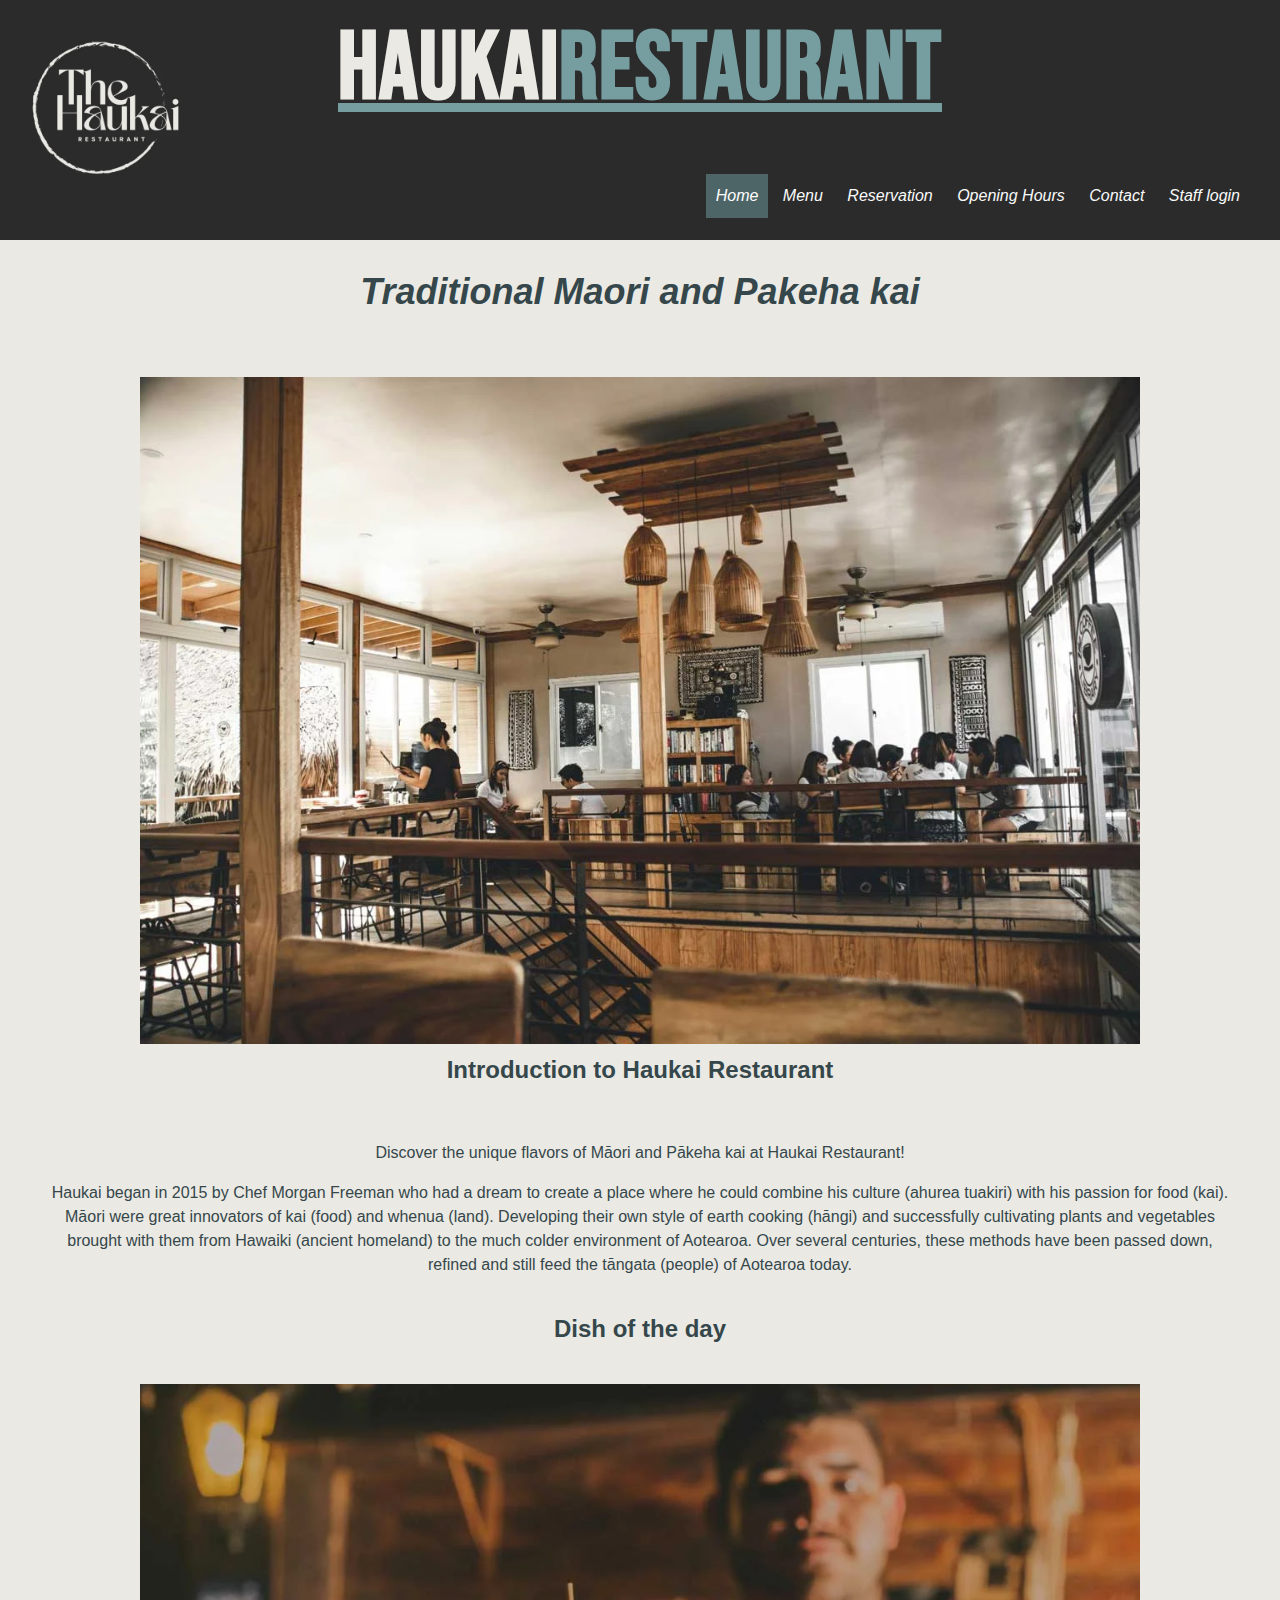
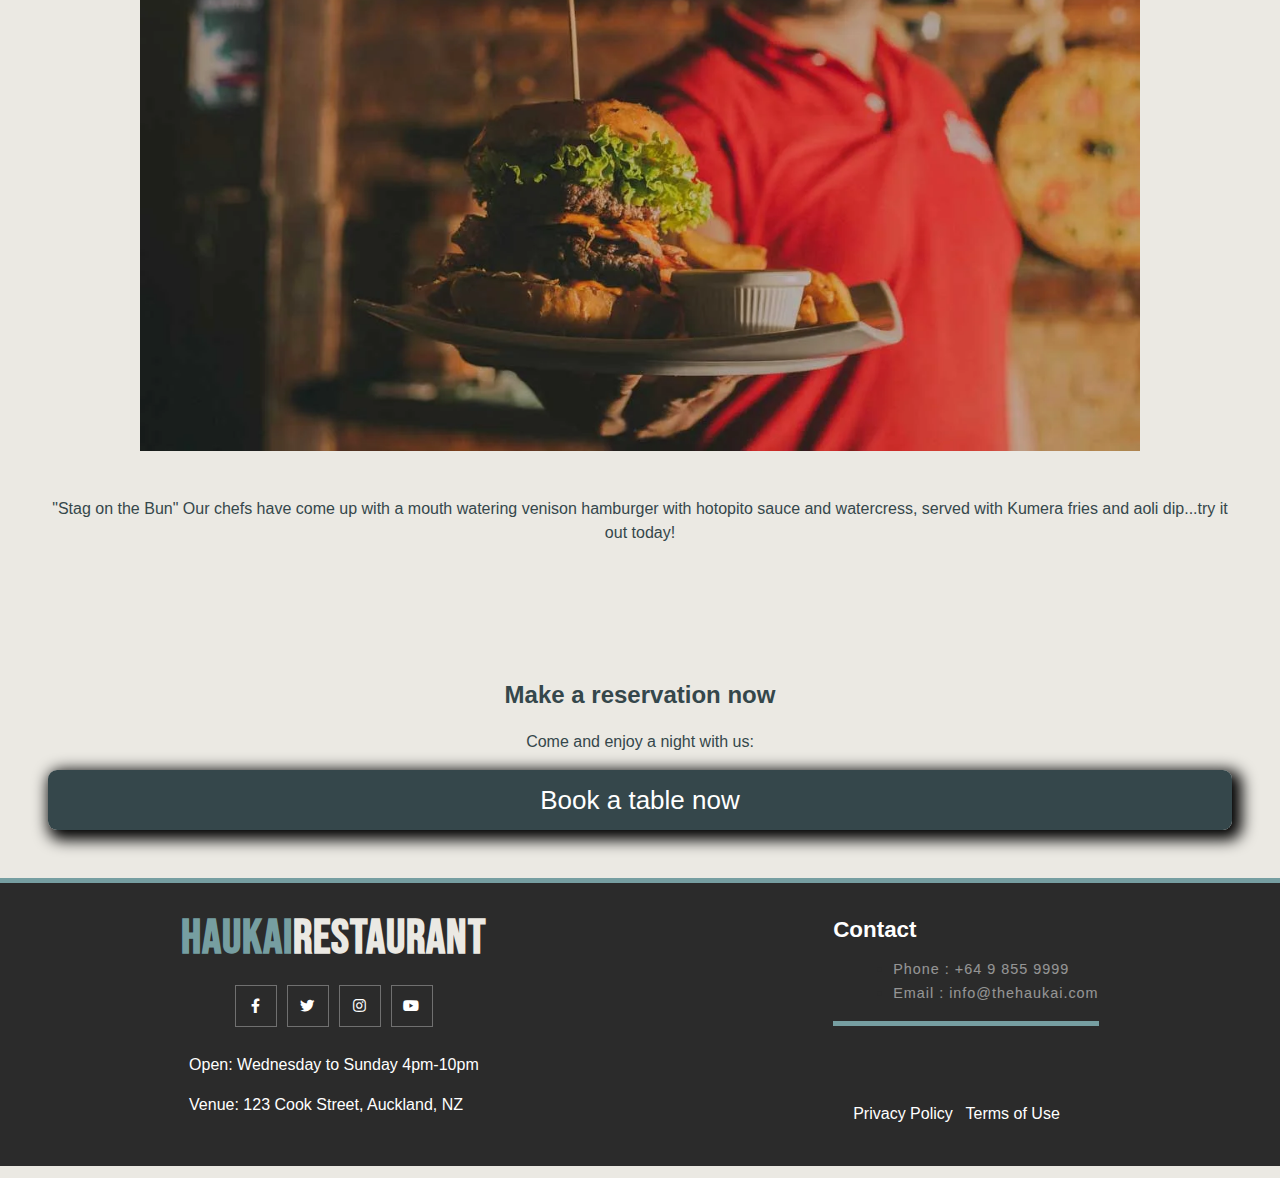
<file: index.html>
<!DOCTYPE html>
<html lang="en">


  <head>
      <meta charset="UTF-8">
      <meta name="viewport" content="width=device-width, initial-scale=1.0">
      <title>Welcome to Haukai Restaurant</title>
      <meta name="description" content="Experience the unique flavors of Māori and Pākeha kai at Haukai Restaurant. Explore our menu, make a reservation, and indulge in traditional and innovative dishes. Open Wednesday to Sunday, 4pm-10pm. Visit us at 123 Cook Street, Auckland, NZ.">
      <link rel="stylesheet" href="css/styles.css">
      
      <!--fonts-->
      <link 
      rel="preload"
      href="https://fonts.googleapis.com/css2?family=Trirong:wght@400;700&family=Poppins:wght@400;700&family=Bebas+Neue&display=swap" as="style" onload="this.onload=null;this.rel='stylesheet'"/>
      <noscript>
        <link href="https://fonts.googleapis.com/css2?family=Trirong:wght@400;700&family=Poppins:wght@400;700&family=Bebas+Neue&display=swap" rel="stylesheet" type="text/css"/>
      </noscript>
      <!-- Reference the external JavaScript file -->
      <script src="js/script.js"></script>

      <!-- Global site tag (gtag.js) - Google Analytics -->
        <script async src="https://www.googletagmanager.com/gtag/js?id=UA-122078755-1"></script>
        <script>
          window.dataLayer = window.dataLayer || [];
          function gtag(){dataLayer.push(arguments);}
          gtag('js', new Date());
          
          gtag('config', 'G-S38SR3N6ML');
        </script>
  </head>

    <body>
        <header>
            <!--logo in text-->
            <a href="index.html" class="logo">
                <span>HAUKAI</span>RESTAURANT
            </a>
    
                <!--banner-->
            <div class="banner">
                <!--images banner-->
                <img src="images/img_logo.webp" class="img_logo" alt="Haukai Restaurant logo">
    
                    <nav class="nav">
                        <ul>
                            <li class="active"><a href="index.html">Home</a></li>
                            <li><a href="menu.html">Menu</a></li>
                            <li><a href="reservation.html">Reservation</a></li>
                            <li><a href="hours.html">Opening Hours</a></li>
                            <li><a href="contact.html">Contact</a></li>
                            <li><a href="staff.html">Staff login</a></li>
                        </ul>
                    </nav>
            </div>
        </header>


    <!--MAIN BODY OF PAGE-->
    <main>
          <!--About-->
          <div class="banner">
            <h1>Traditional Maori and Pakeha kai</h1>
          </div>
          <div class="flex-container">
            <img 
            srcset="
            images/restaurant-400.webp 400w,
            images/restaurant-800.webp 800w,
            images/restaurant-1000.webp 1000w,
            images/restaurant-1200.webp 1200w,
            "      
            src="images/restaurant-1200.webp" 
            class="img_restaurant" 
            alt="Haukai Restaurant image of the inside"
            />
          </div>

            <div class="col_header">
                  <h2>Introduction to Haukai Restaurant</h2>
            </div>
            <div class="content">
                  <p>Discover the unique flavors of Māori and Pākeha kai at Haukai Restaurant!  </p>
                  <p>Haukai began in 2015 by Chef Morgan Freeman who had a dream to create a place where he could 
                    combine his culture (ahurea tuakiri) with his passion for food (kai). Māori were great innovators of kai (food) 
                    and whenua (land). Developing their own style of earth cooking (hāngi) and successfully cultivating 
                    plants and vegetables brought with them from Hawaiki (ancient homeland) to the much colder environment 
                    of Aotearoa. Over several centuries, these methods have been passed down, refined and still feed the 
                    tāngata (people) of Aotearoa today. </p>
                  </div>
          
            <!--Dish of the day-->
            <div class="col_header">
                  <h2> Dish of the day</h2>
            </div>
            <div class="flex-container">
                <img 
                srcset="
                images/feature-400.webp 400w,
                images/feature-800.webp 800w,
                images/feature-1000.webp 1000w,
                images/feature-1200.webp 1200w,
                "      
                src="images/feature-1200.webp" 
                class="img_featured" 
                alt="Haukai Restaurant featured dish - Venison Hamburger"
                />
                </div>
                <div class="content">
                <p>"Stag on the Bun" Our chefs have come up with a mouth watering venison hamburger with hotopito sauce and watercress, served with Kumera fries and aoli dip...try it out today!</p>
              </div>
            <br>
            <br>  
          
          
          </div>        
        </main>

            <!--Reservations link-->
            <div class="content">
              <h2>Make a reservation now</h2>
              <p> Come and enjoy a night with us:</p>
              <div class="myButton">
                <a href="reservation.html">Book a table now</a>
            
            </div>
            </div>

      <br>
      <br>

      
      <!-- footer social -->
      <link rel="stylesheet" href="https://cdnjs.cloudflare.com/ajax/libs/font-awesome/5.15.3/css/all.min.css">
              


      <!--FOOTER-->
      <footer>
        <div class="footer-container">
          <!--logo text-container-->
          <div class="footer-logo">
            <a href="#"><span>haukai</span>restaurant</a>
          
            <!--social-->
            <div class="footer-social">
              <a href="#"><i class="fab fa-facebook-f"></i></a>
              <a href="#"><i class="fab fa-twitter"></i></a>
              <a href="#"><i class="fab fa-instagram"></i></a>
              <a href="#"><i class="fab fa-youtube"></i></a>
            </div>
            <div class="footer-bottom">
              <p> Open: Wednesday to Sunday 4pm-10pm</p>
              
              <p> Venue: 123 Cook Street, Auckland, NZ</p>
            </div>
          </div>
          
          
          <!--links-->
          <div class="footer-links">
            <strong>Contact</strong>
            <ul>
              <li><a href="#">Phone : +64 9 855 9999</a></li>
              <li><a href="#">Email : info@thehaukai.com</a></li>
            </ul>
            <div class="subfooter">
              <p>&copy; The Haukai Restaurant</p>
              
              <a href="privacy.html">Privacy Policy</a> |
              <a href="terms.html">Terms of Use</a>
            </div>
            
          </div>
        </div>
      </footer>
    
  </body>

</html>
</file>
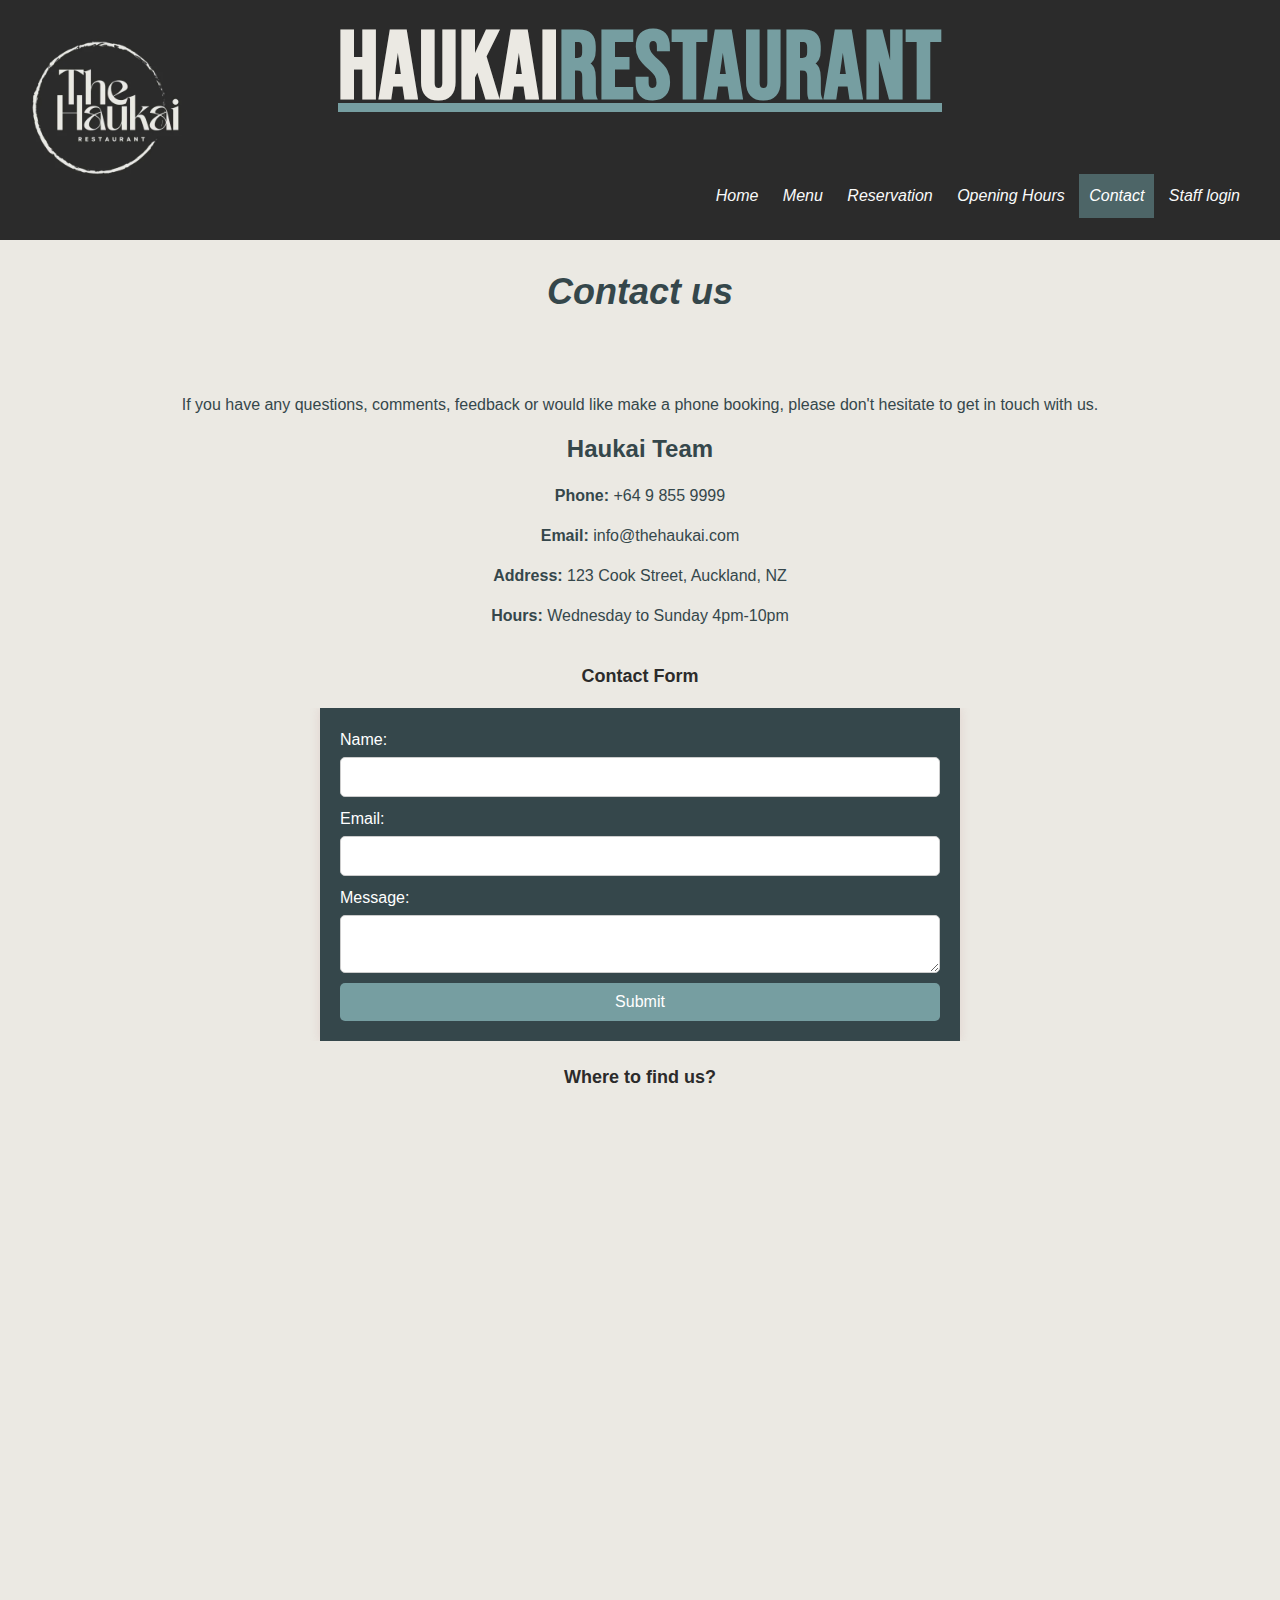
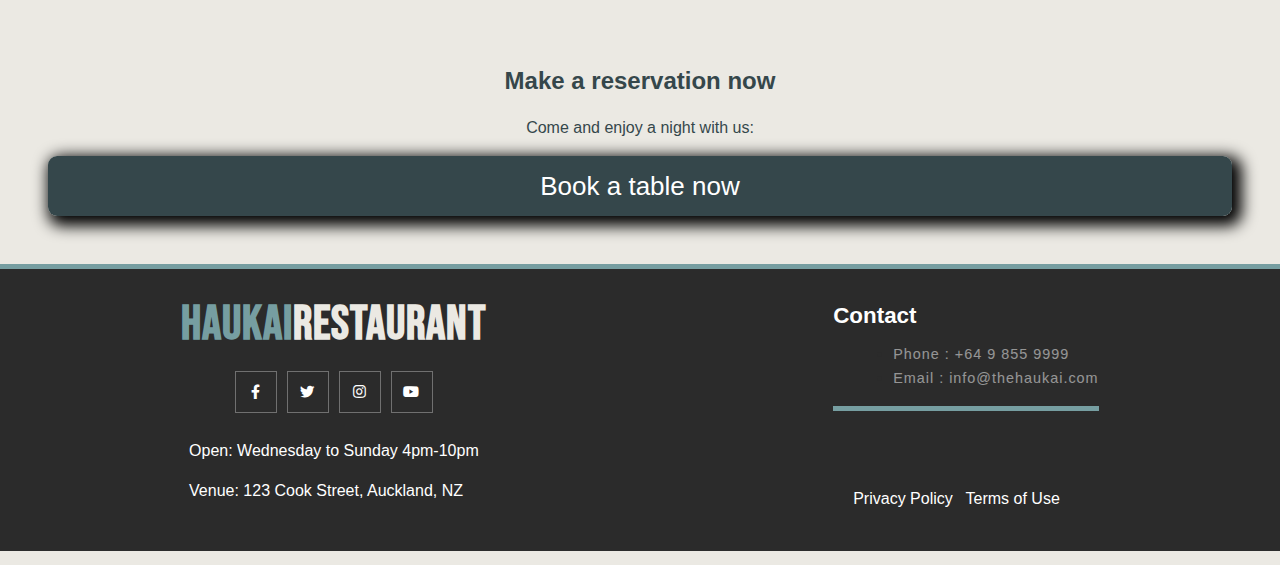
<file: contact.html>
<!DOCTYPE html>
<html lang="en">


    <head>
        <meta charset="UTF-8">
        <meta name="viewport" content="width=device-width, initial-scale=1.0">
        <title>Welcome to Haukai Restaurant</title>
        <link rel="stylesheet" href="css/styles.css">
        <!--fonts-->
        <link 
        rel="preload"
        href="https://fonts.googleapis.com/css2?family=Trirong:wght@400;700&family=Poppins:wght@400;700&family=Bebas+Neue&display=swap" as="style" onload="this.onload=null;this.rel='stylesheet'"/>
        <noscript>
          <link href="https://fonts.googleapis.com/css2?family=Trirong:wght@400;700&family=Poppins:wght@400;700&family=Bebas+Neue&display=swap" rel="stylesheet" type="text/css"/>
        </noscript>
        <!-- footer social -->
        <link rel="stylesheet" href="https://cdnjs.cloudflare.com/ajax/libs/font-awesome/5.15.3/css/all.min.css">
        <!-- Reference the external JavaScript file -->
        <script src="js/script.js"></script>
    </head>

<body>
    <header>
        <!--logo in text-->
        <a href="index.html" class="logo">
            <span>HAUKAI</span>RESTAURANT
        </a>

            <!--banner-->
        <div class="banner">
             <!--images banner-->
             <img src="images/img_logo.webp" class="img_logo" alt="Haukai Restaurant logo">

                <nav class="nav">
                    <ul>
                        <li><a href="index.html">Home</a></li>
                        <li><a href="menu.html">Menu</a></li>
                        <li><a href="reservation.html">Reservation</a></li>
                        <li><a href="hours.html">Opening Hours</a></li>
                        <li class="active"><a href="contact.html">Contact</a></li>
                        <li><a href="staff.html">Staff login</a></li>
                        
                    </ul>
                </nav>
        </div>
    </header>  
  
  <!--MAIN BODY OF PAGE-->
  <main>
    <div class="banner text">
      <h1>Contact us</h1>
    </div>
    <div class="content">
      <p>If you have any questions, comments, feedback or would like make a phone booking, please don't hesitate to get in touch with us. </p>
      <h2>Haukai Team</h2>

  
        <p><strong>Phone:</strong> +64 9 855 9999</p>
        <p><strong>Email:</strong> info@thehaukai.com</p>
        <p><strong>Address:</strong> 123 Cook Street, Auckland, NZ</p>
        <p><strong>Hours:</strong> Wednesday to Sunday 4pm-10pm</p>
        

    </div>
      <!--Feedback form--> 
      <h3>Contact Form</h3>
    <div class="table-container">
        <form id="feedback-form" method="POST" onsubmit="showMessage()">
        <label for="name">Name:</label>
        <input type="text" id="name" name="name" required>
        <label for="email">Email:</label>
        <input type="email" id="email" name="email" required>
        <label for="message">Message:</label>
        <textarea id="message" name="message" required></textarea>
        <button type="submit">Submit</button>
      </form>
    </div>
      <br>
    <section>
      <!--Google map location-->
      <h3>Where to find us?</h3>
      <div class="map-container">
        <iframe src="https://www.google.co.nz/maps/embed?pb=!1m18!1m12!1m3!1d3192.739837994891!2d174.7549444!3d-36.8499625!2m3!1f0!2f0!3f0!3m2!1i1024!2i768!4f13.1!3m3!1m2!1s0x6d0d47ed9db1e4a1%3A0xbac202feef52c9a8!2s123%20Cook%20Street%2C%20Auckland%20CBD%2C%20Auckland%201010!5e0!3m2!1sen!2snz!4v1620952852155!5m2!1sen!2snz" style="border:0; width: 100%; height: 500px;" allowfullscreen="" loading="lazy"></iframe>
      </div>
    </section>
  
  </main>


<!--Reservations link-->
<div class="content">
  <h2>Make a reservation now</h2>
  <p> Come and enjoy a night with us:</p>
  <div class="myButton">
    <a href="reservation.html">Book a table now</a>
 
</div>
</div>

<br>
<br>
 <!--FOOTER-->
 <footer>
  <div class="footer-container">
    <!--logo text-container-->
    <div class="footer-logo">
      <a href="#"><span>haukai</span>restaurant</a>
    
      <!--social-->
      <div class="footer-social">
        <a href="#"><i class="fab fa-facebook-f"></i></a>
        <a href="#"><i class="fab fa-twitter"></i></a>
        <a href="#"><i class="fab fa-instagram"></i></a>
        <a href="#"><i class="fab fa-youtube"></i></a>
      </div>
      <div class="footer-bottom">
        <p> Open: Wednesday to Sunday 4pm-10pm</p>
        
        <p> Venue: 123 Cook Street, Auckland, NZ</p>
       </div>
    </div>
    
    
    <!--links-->
    <div class="footer-links">
      <strong>Contact</strong>
      <ul>
        <li><a href="#">Phone : +64 9 855 9999</a></li>
        <li><a href="#">Email : info@thehaukai.com</a></li>
      </ul>
      <div class="subfooter">
        <p>&copy; The Haukai Restaurant</p>
        
        <a href="privacy.html">Privacy Policy</a> |
        <a href="terms.html">Terms of Use</a>
      </div>
      
    </div>
  </div>
</footer>
 
</body>
</html>
</file>
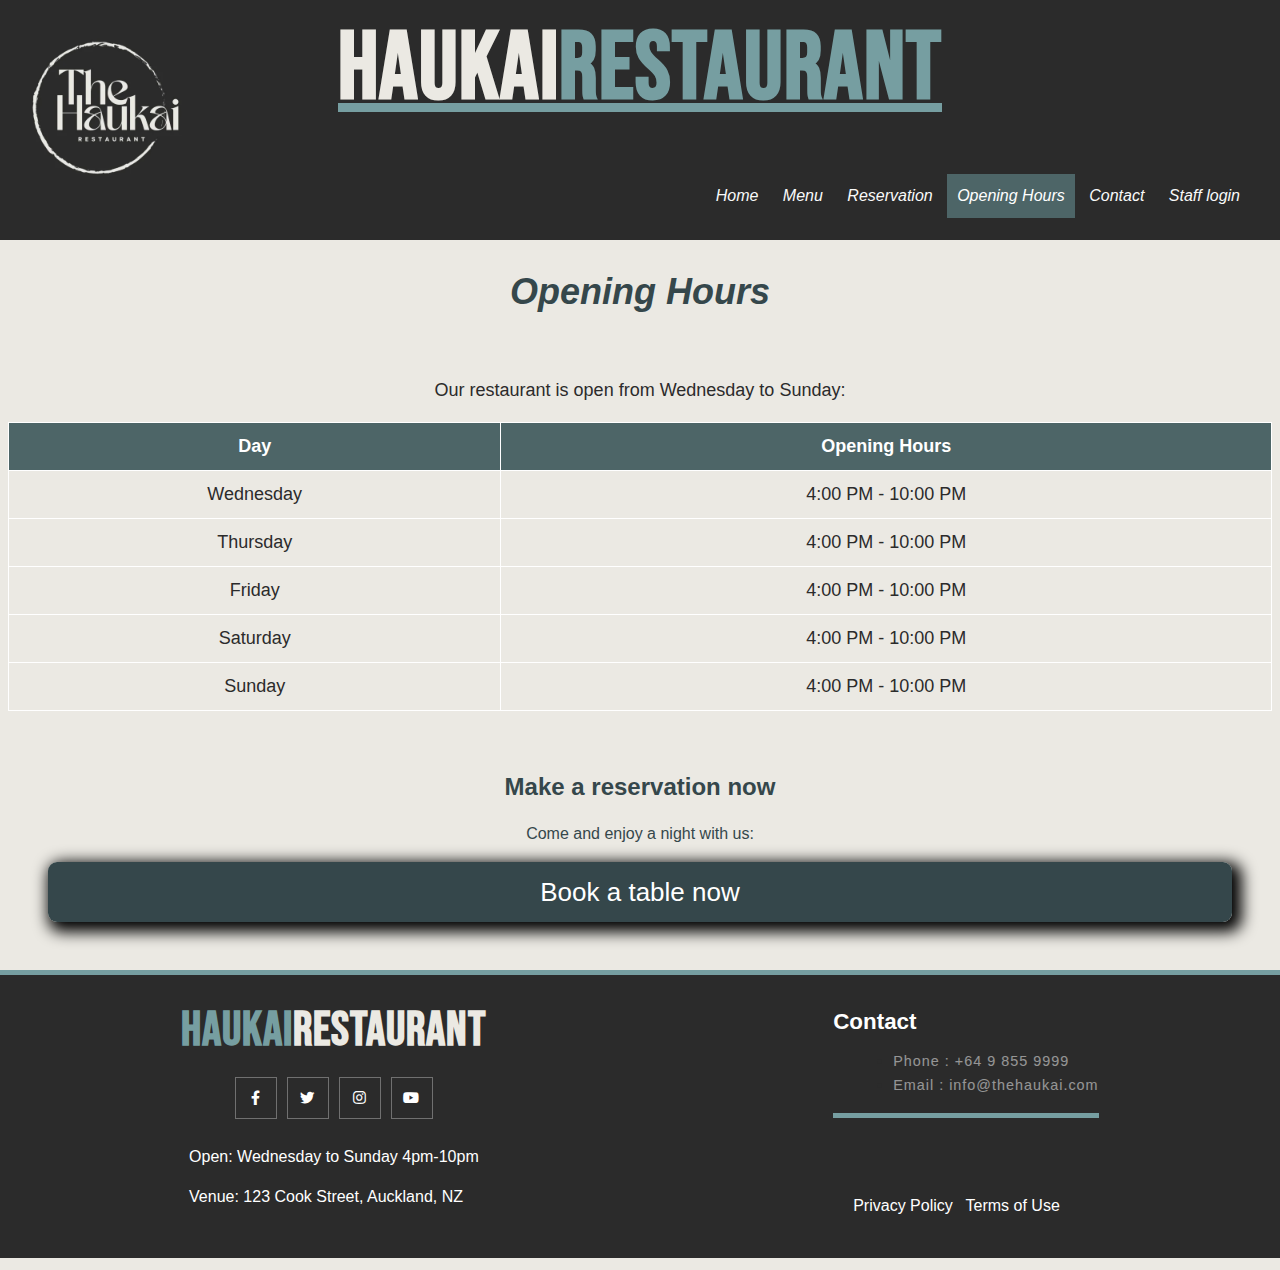
<file: hours.html>
<!DOCTYPE html>
<html lang="en">

<head>
    <meta charset="UTF-8">
    <meta name="viewport" content="width=device-width, initial-scale=1.0">
    <title>Opening Hours - Haukai Restaurant</title>
    <link rel="stylesheet" href="css/styles.css">
    <!--fonts-->
    <link 
    rel="preload"
    href="https://fonts.googleapis.com/css2?family=Trirong:wght@400;700&family=Poppins:wght@400;700&family=Bebas+Neue&display=swap" as="style" onload="this.onload=null;this.rel='stylesheet'"/>
    <noscript>
      <link href="https://fonts.googleapis.com/css2?family=Trirong:wght@400;700&family=Poppins:wght@400;700&family=Bebas+Neue&display=swap" rel="stylesheet" type="text/css"/>
    </noscript>
    <!-- footer social -->
    <link rel="stylesheet" href="https://cdnjs.cloudflare.com/ajax/libs/font-awesome/5.15.3/css/all.min.css">
    <!-- Reference the external JavaScript file -->
    <script src="js/script.js"></script>
 
</head>

<body>
   
        <header>
            <!--logo in text-->
            <a href="index.html" class="logo">
                <span>HAUKAI</span>RESTAURANT
            </a>
    
                <!--banner-->
            <div class="banner">
                 <!--images banner-->
                 <img src="images/img_logo.webp" class="img_logo" alt="Haukai Restaurant logo">
    
                    <nav class="nav">
                        <ul>
                            <li><a href="index.html">Home</a></li>
                            <li><a href="menu.html">Menu</a></li>
                            <li><a href="reservation.html">Reservation</a></li>
                            <li class="active"><a href="hours.html">Opening Hours</a></li>
                            <li><a href="contact.html">Contact</a></li>
                            <li><a href="staff.html">Staff login</a></li>
                            
                        </ul>
                    </nav>
            </div>
    </header>
  <!--MAIN BODY OF PAGE-->
    <main>
        <section>
          <!--Opening hours-->
            <div class="banner text">
                <h1>Opening Hours</h1>
            </div>

            <div class="calendar">
                <p>Our restaurant is open from Wednesday to Sunday:</p>

                <table>
                    <tr>
                        <th>Day</th>
                        <th>Opening Hours</th>
                    </tr>
                    <tr>
                        <td>Wednesday</td>
                        <td>4:00 PM - 10:00 PM</td>
                    </tr>
                    <tr>
                        <td>Thursday</td>
                        <td>4:00 PM - 10:00 PM</td>
                    </tr>
                    <tr>
                        <td>Friday</td>
                        <td>4:00 PM - 10:00 PM</td>
                    </tr>
                    <tr>
                        <td>Saturday</td>
                        <td>4:00 PM - 10:00 PM</td>
                    </tr>
                    <tr>
                        <td>Sunday</td>
                        <td>4:00 PM - 10:00 PM</td>
                    </tr>
                </table>
            </div>
        </section>
    </main>

          <!--Reservations link-->
          <div class="content">
            <h2>Make a reservation now</h2>
            <p> Come and enjoy a night with us:</p>
            <div class="myButton">
              <a href="reservation.html">Book a table now</a>
           
          </div>
          </div>
    
    <br>
    <br>
    
     <!--FOOTER-->
     <footer>
      <div class="footer-container">
        <!--logo text-container-->
        <div class="footer-logo">
          <a href="#"><span>haukai</span>restaurant</a>
        
          <!--social-->
          <div class="footer-social">
            <a href="#"><i class="fab fa-facebook-f"></i></a>
            <a href="#"><i class="fab fa-twitter"></i></a>
            <a href="#"><i class="fab fa-instagram"></i></a>
            <a href="#"><i class="fab fa-youtube"></i></a>
          </div>
          <div class="footer-bottom">
            <p> Open: Wednesday to Sunday 4pm-10pm</p>
            
            <p> Venue: 123 Cook Street, Auckland, NZ</p>
           </div>
        </div>
        
        
        <!--links-->
        <div class="footer-links">
          <strong>Contact</strong>
          <ul>
            <li><a href="#">Phone : +64 9 855 9999</a></li>
            <li><a href="#">Email : info@thehaukai.com</a></li>
          </ul>
          <div class="subfooter">
            <p>&copy; The Haukai Restaurant</p>
            
            <a href="privacy.html">Privacy Policy</a> |
            <a href="terms.html">Terms of Use</a>
          </div>
          
        </div>
      </div>
    </footer>

</body>

</html>
</file>
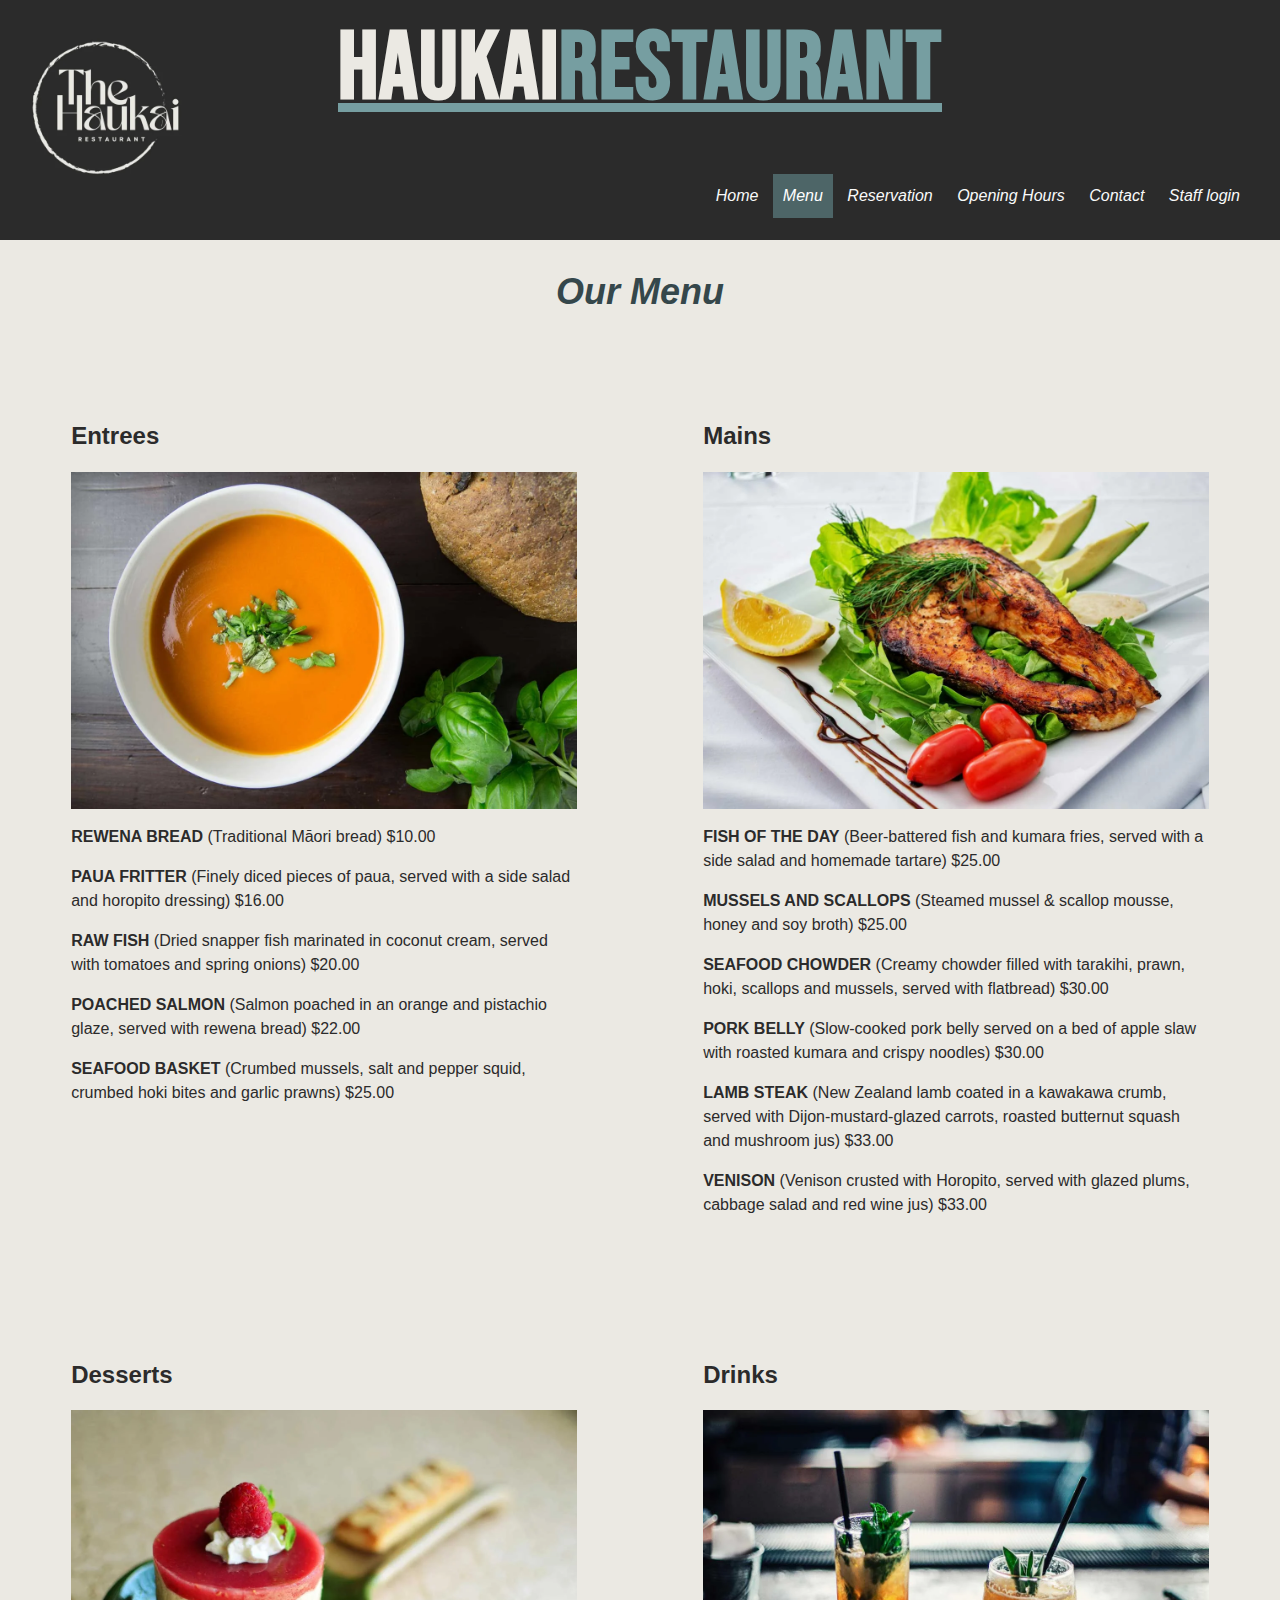
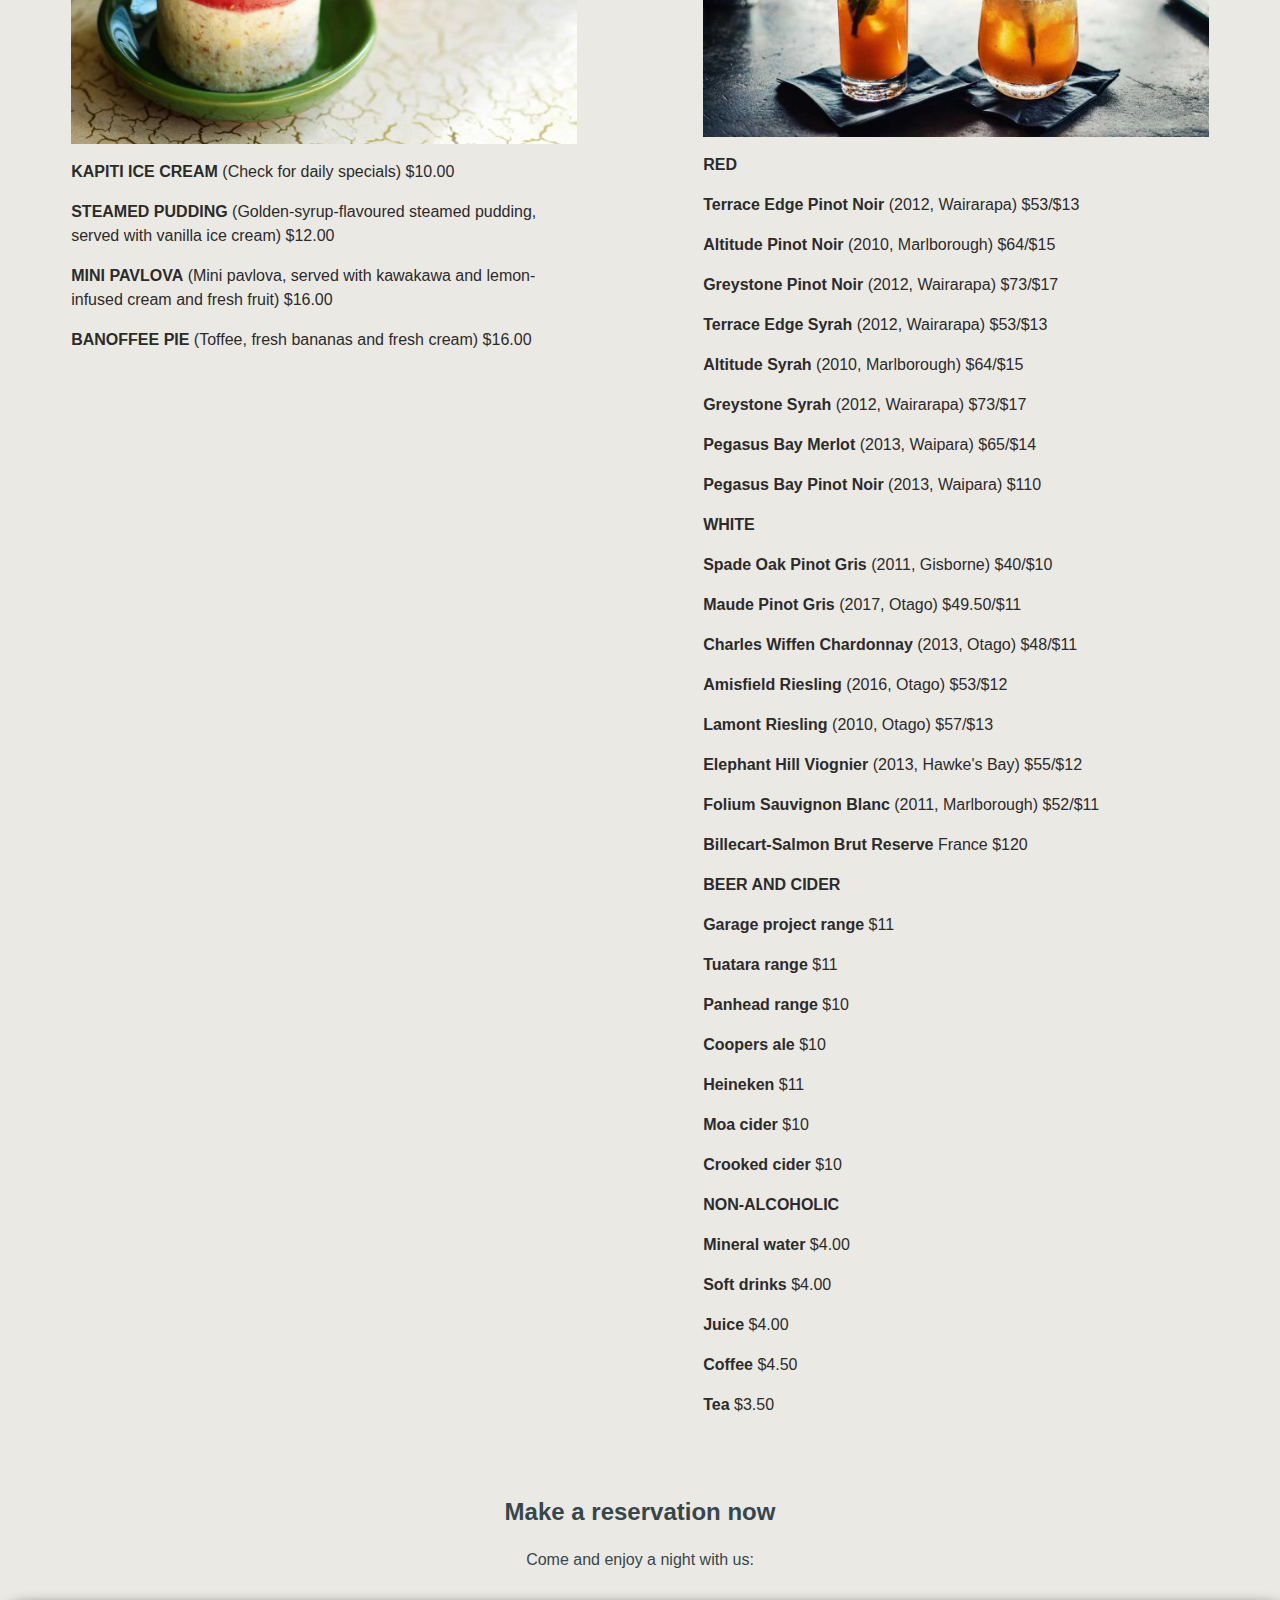
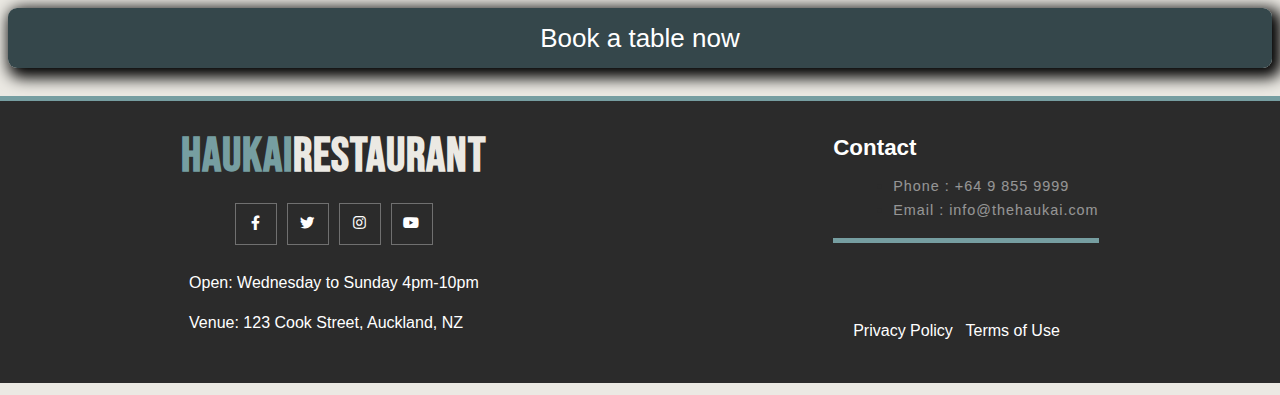
<file: menu.html>
<!DOCTYPE html>
<html lang="en">


  <head>
      <meta charset="UTF-8">
      <meta name="viewport" content="width=device-width, initial-scale=1.0">
      <title>Welcome to Haukai Restaurant</title>
      <link rel="stylesheet" href="css/styles.css">
      <!--fonts-->
      <link 
      rel="preload"
      href="https://fonts.googleapis.com/css2?family=Trirong:wght@400;700&family=Poppins:wght@400;700&family=Bebas+Neue&display=swap" as="style" onload="this.onload=null;this.rel='stylesheet'"/>
      <noscript>
        <link href="https://fonts.googleapis.com/css2?family=Trirong:wght@400;700&family=Poppins:wght@400;700&family=Bebas+Neue&display=swap" rel="stylesheet" type="text/css"/>
      </noscript>
      <!-- footer social -->
      <link rel="stylesheet" href="https://cdnjs.cloudflare.com/ajax/libs/font-awesome/5.15.3/css/all.min.css">
      <!-- Reference the external JavaScript file -->
      <script src="js/script.js"></script>
  </head>

  <body>
      <header>
          <!--logo in text-->
          <a href="index.html" class="logo">
              <span>HAUKAI</span>RESTAURANT
          </a>
  
              <!--banner-->
          <div class="banner">
               <!--images banner-->
               <img src="images/img_logo.webp" class="img_logo" alt="Haukai Restaurant logo">
  
                  <nav class="nav">
                      <ul>
                          <li><a href="index.html">Home</a></li>
                          <li class="active"><a href="menu.html">Menu</a></li>
                          <li><a href="reservation.html">Reservation</a></li>
                          <li><a href="hours.html">Opening Hours</a></li>
                          <li><a href="contact.html">Contact</a></li>
                          <li><a href="staff.html">Staff login</a></li>
                          
                       
                      </ul>
                  </nav>
          </div>
      </header>
  
    

  <!--MAIN BODY OF PAGE-->
  <main>
   <!--Menu-->
    <div class="banner">
      <h1>Our Menu</h1>
    </div>
    <section>
    <div class="column">
            <h2>Entrees</h2>
            <p></p>
            <img 
          srcset="
          images/entree-400.webp 400w,
          images/entree-800.webp 800w,
          images/entree-1000.webp 1000w,
          images/entree-1200.webp 1200w,
          "       src="images/entree-1200.webp" class="img_menu" alt="Haukai Restaurant entrees - image of soup">
            <p><strong>REWENA BREAD</strong> (Traditional Māori bread) $10.00</p>
            <p><strong>PAUA FRITTER</strong> (Finely diced pieces of paua, served with a side salad and horopito dressing) $16.00</p>
            <p> <strong>RAW FISH</strong> (Dried snapper fish marinated in coconut cream, served with tomatoes and spring onions) $20.00</p>
            <p> <strong>POACHED SALMON</strong> (Salmon poached in an orange and pistachio glaze, served with rewena bread) $22.00</p>
            <p><strong>SEAFOOD BASKET</strong> (Crumbed mussels, salt and pepper squid, crumbed hoki bites and garlic prawns) $25.00</p>
      </div>
    <div class="column">
            <h2>Mains</h2>
            <p> </p>
            <img 
          srcset="
          images/mains-400.webp 400w,
          images/mains-800.webp 800w,
          images/mains-1000.webp 1000w,
          images/mains-1200.webp 1200w,
          "       src="images/mains-1200.webp" class="img_menu" alt="Haukai Restaurant Mains - image of fish of the day">
            <p><strong>FISH OF THE DAY</strong> (Beer-battered fish and kumara fries, served with a side salad and homemade tartare) $25.00</p>
              <p><strong>MUSSELS AND SCALLOPS</strong> (Steamed mussel & scallop mousse, honey and soy broth) $25.00</p>
              <p><strong>SEAFOOD CHOWDER</strong> (Creamy chowder filled with tarakihi, prawn, hoki, scallops and mussels, served with flatbread) $30.00</p>
              <p><strong>PORK BELLY</strong> (Slow-cooked pork belly served on a bed of apple slaw with roasted kumara and crispy noodles) $30.00</p>
              <p> <strong>LAMB STEAK</strong> (New Zealand lamb coated in a kawakawa crumb, served with Dijon-mustard-glazed carrots, roasted butternut
              squash and mushroom jus) $33.00</p>
              <p> <strong>VENISON</strong> (Venison crusted with Horopito, served with glazed plums, cabbage salad and red wine jus) $33.00</p>
      </div>
    </section>
 
        <div class="column">
            <h2>Desserts</h2>
            <p></p>
            <img 
          srcset="
          images/dessert-400.webp 400w,
          images/dessert-800.webp 800w,
          images/dessert-1000.webp 1000w,
          images/dessert-1200.webp 1200w,
          "       src="images/dessert-1200.webp" class="img_menu" alt="Haukai Restaurant desserts - image of banoffee pie">
            <p><strong>KAPITI ICE CREAM</strong> (Check for daily specials) $10.00</p>
            <p><strong>STEAMED PUDDING </strong>(Golden-syrup-flavoured steamed pudding, served with vanilla ice cream) $12.00</p>
            <p><strong>MINI PAVLOVA</strong> (Mini pavlova, served with kawakawa and lemon-infused cream and fresh fruit) $16.00</p>
            <p><strong>BANOFFEE PIE</strong> (Toffee, fresh bananas and fresh cream) $16.00</p>
        </div>
        <div class="column">
          <h2> Drinks</h2>
          <p></p>
          <img 
          srcset="
          images/drinks-400.webp 400w,
          images/drinks-800.webp 800w,
          images/drinks-1000.webp 1000w,
          images/drinks-1200.webp 1200w,
          "       src="images/drinks-1200.webp" class="img_menu" alt="Haukai Restaurant drinks - images of non-alcoholic soft drinks">
          <p><strong>RED</strong></p>
            <p><strong>Terrace Edge Pinot Noir</strong> (2012, Wairarapa) $53/$13</p>
            <p><strong>Altitude Pinot Noir</strong> (2010, Marlborough) $64/$15</p>
            <p><strong>Greystone Pinot Noir</strong> (2012, Wairarapa) $73/$17</p>
            <p><strong>Terrace Edge Syrah</strong> (2012, Wairarapa) $53/$13</p>
            <p><strong>Altitude Syrah</strong> (2010, Marlborough) $64/$15</p>
            <p><strong>Greystone Syrah</strong> (2012, Wairarapa) $73/$17</p>
            <p><strong>Pegasus Bay Merlot</strong> (2013, Waipara) $65/$14</p>
            <p><strong>Pegasus Bay Pinot Noir</strong> (2013, Waipara) $110</p>
            <p><strong>WHITE</strong></p>
            <p><strong>Spade Oak Pinot Gris</strong> (2011, Gisborne) $40/$10</p>
            <p><strong>Maude Pinot Gris</strong> (2017, Otago) $49.50/$11</p>
            <p><strong>Charles Wiffen Chardonnay</strong> (2013, Otago) $48/$11</p>
            <p><strong>Amisfield Riesling</strong> (2016, Otago) $53/$12</p>
            <p><strong>Lamont Riesling</strong> (2010, Otago) $57/$13</p>
            <p><strong>Elephant Hill Viognier</strong> (2013, Hawke's Bay) $55/$12</p>
            <p><strong>Folium Sauvignon Blanc</strong> (2011, Marlborough) $52/$11</p>
            <p><strong>Billecart-Salmon Brut Reserve</strong> France $120</p>
            <p><strong>BEER AND CIDER</strong></p>
            <p><strong>Garage project range</strong> $11</p>
            <p><strong>Tuatara range</strong> $11</p>
            <p><strong>Panhead range</strong> $10</p>
            <p><strong>Coopers ale</strong> $10</p>
            <p><strong>Heineken</strong> $11</p>
            <p><strong>Moa cider</strong> $10</p>
            <p><strong>Crooked cider</strong> $10</p>
            <p><strong>NON-ALCOHOLIC</strong></p>
            <p><strong>Mineral water</strong> $4.00</p>
            <p><strong>Soft drinks</strong> $4.00</p>
            <p><strong>Juice</strong> $4.00</p>
            <p><strong>Coffee</strong> $4.50</p>
            <p><strong>Tea</strong> $3.50</p>
        </div>
    </main>
    <br>
    <br>

      <!--Reservations link-->
      <div class="content">
        <h2>Make a reservation now</h2>
        <p> Come and enjoy a night with us:</p>
      </div>
        <div class="myButton">
          <a href="reservation.html">Book a table now</a>
        </div>
    
    <br>
    <br>

    <!--FOOTER-->
    <footer>
      <div class="footer-container">
        <!--logo text-container-->
        <div class="footer-logo">
          <a href="#"><span>haukai</span>restaurant</a>
        
          <!--social-->
          <div class="footer-social">
            <a href="#"><i class="fab fa-facebook-f"></i></a>
            <a href="#"><i class="fab fa-twitter"></i></a>
            <a href="#"><i class="fab fa-instagram"></i></a>
            <a href="#"><i class="fab fa-youtube"></i></a>
          </div>
          <div class="footer-bottom">
            <p> Open: Wednesday to Sunday 4pm-10pm</p>
            
            <p> Venue: 123 Cook Street, Auckland, NZ</p>
          </div>
        </div>
        
        <!--links-->
        <div class="footer-links">
          <strong>Contact</strong>
          <ul>
            <li><a href="#">Phone : +64 9 855 9999</a></li>
            <li><a href="#">Email : info@thehaukai.com</a></li>
          </ul>
          <div class="subfooter">
            <p>&copy; The Haukai Restaurant</p>
            
            <a href="privacy.html">Privacy Policy</a> |
            <a href="terms.html">Terms of Use</a>
          </div>
          
        </div>
      </div>
    </footer>  
   
  </body>

</html>
</file>
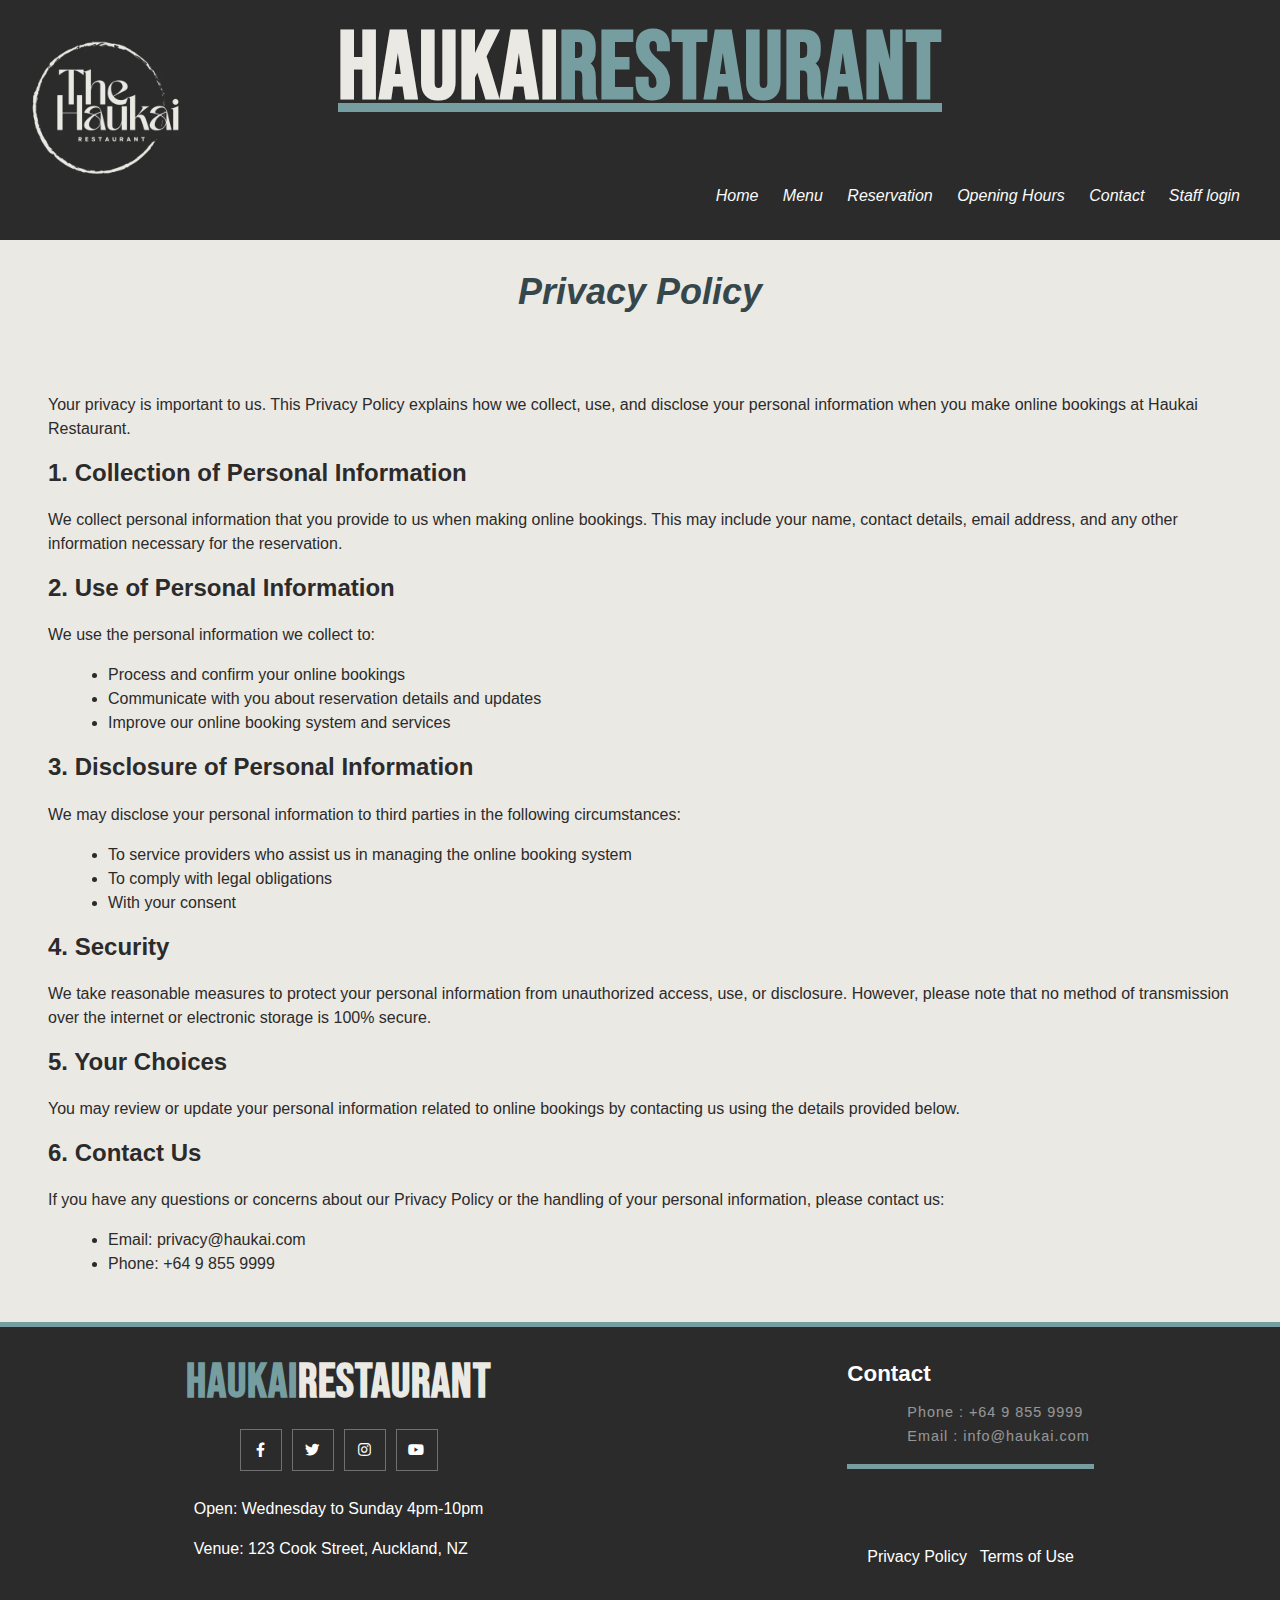
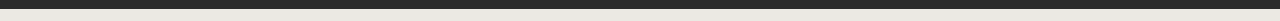
<file: privacy.html>
<!DOCTYPE html>
<html lang="en">

    <head>
        <meta charset="UTF-8">
        <meta name="viewport" content="width=device-width, initial-scale=1.0">
        <title>Welcome to Haukai Restaurant</title>
        <link rel="stylesheet" href="css/styles.css">
        <!--fonts-->
        <link 
        rel="preload"
        href="https://fonts.googleapis.com/css2?family=Trirong:wght@400;700&family=Poppins:wght@400;700&family=Bebas+Neue&display=swap" as="style" onload="this.onload=null;this.rel='stylesheet'"/>
        <noscript>
        <link href="https://fonts.googleapis.com/css2?family=Trirong:wght@400;700&family=Poppins:wght@400;700&family=Bebas+Neue&display=swap" rel="stylesheet" type="text/css"/>
        </noscript>
        <!-- footer social -->
        <link rel="stylesheet" href="https://cdnjs.cloudflare.com/ajax/libs/font-awesome/5.15.3/css/all.min.css">
        <!-- Reference the external JavaScript file -->
        <script src="js/script.js"></script>
    </head>

    <body>
        <header>
            <!--logo in text-->
            <a href="index.html" class="logo">
                <span>HAUKAI</span>RESTAURANT
            </a>

                <!--banner-->
            <div class="banner">
                <!--images banner-->
                <img src="images/img_logo.webp" class="img_logo" alt="Haukai Restaurant logo">

                    <nav class="nav">
                        <ul>
                            <li><a href="index.html">Home</a></li>
                            <li><a href="menu.html">Menu</a></li>
                            <li><a href="reservation.html">Reservation</a></li>
                            <li><a href="hours.html">Opening Hours</a></li>
                            <li><a href="contact.html">Contact</a></li>
                            <li><a href="staff.html">Staff login</a></li>
                        </ul>
                    </nav>
            </div>
        </header>

        <!--MAIN BODY OF PAGE-->
        <main>
            <!--Privacy Policy-->
            <section>
                <div class="banner text">
                    <h1>Privacy Policy</h1>
                </div>
                <div class="section-content">
                <p>Your privacy is important to us. This Privacy Policy explains how we collect, use, and disclose your personal information when you make online bookings at Haukai Restaurant.</p>

                <h2>1. Collection of Personal Information</h2>
                <p>We collect personal information that you provide to us when making online bookings. This may include your name, contact details, email address, and any other information necessary for the reservation.</p>

                <h2>2. Use of Personal Information</h2>
                <p>We use the personal information we collect to:</p>
                <ul>
                    <li>Process and confirm your online bookings</li>
                    <li>Communicate with you about reservation details and updates</li>
                    <li>Improve our online booking system and services</li>
                </ul>

                <h2>3. Disclosure of Personal Information</h2>
                <p>We may disclose your personal information to third parties in the following circumstances:</p>
                <ul>
                    <li>To service providers who assist us in managing the online booking system</li>
                    <li>To comply with legal obligations</li>
                    <li>With your consent</li>
                </ul>

                <h2>4. Security</h2>
                <p>We take reasonable measures to protect your personal information from unauthorized access, use, or disclosure. However, please note that no method of transmission over the internet or electronic storage is 100% secure.</p>

                <h2>5. Your Choices</h2>
                <p>You may review or update your personal information related to online bookings by contacting us using the details provided below.</p>

                <h2>6. Contact Us</h2>
                <p>If you have any questions or concerns about our Privacy Policy or the handling of your personal information, please contact us:</p>
                <ul>
                    <li>Email: privacy@haukai.com</li>
                    <li>Phone: +64 9 855 9999</li>
                </ul>
            </div>
            </section>
        </main>

        <!--FOOTER-->
        <footer>
            <div class="footer-container">
                <!--logo text-container-->
                <div class="footer-logo">
                    <a href="#"><span>haukai</span>restaurant</a>

                    <!--social-->
                    <div class="footer-social">
                        <a href="#"><i class="fab fa-facebook-f"></i></a>
                        <a href="#"><i class="fab fa-twitter"></i></a>
                        <a href="#"><i class="fab fa-instagram"></i></a>
                        <a href="#"><i class="fab fa-youtube"></i></a>
                    </div>
                    <div class="footer-bottom">
                        <p> Open: Wednesday to Sunday 4pm-10pm</p>

                        <p> Venue: 123 Cook Street, Auckland, NZ</p>
                    </div>
                </div>

                <!--links-->
                <div class="footer-links">
                    <strong>Contact</strong>
                    <ul>
                        <li><a href="#">Phone : +64 9 855 9999</a></li>
                        <li><a href="#">Email : info@haukai.com</a></li>
                    </ul>
                    <div class="subfooter">
                        <p>&copy; The Haukai Restaurant</p>

                        <a href="privacy.html">Privacy Policy</a> |
                        <a href="terms.html">Terms of Use</a>
                    </div>

                </div>
            </div>
        </footer>



    </body>

</html>
</file>
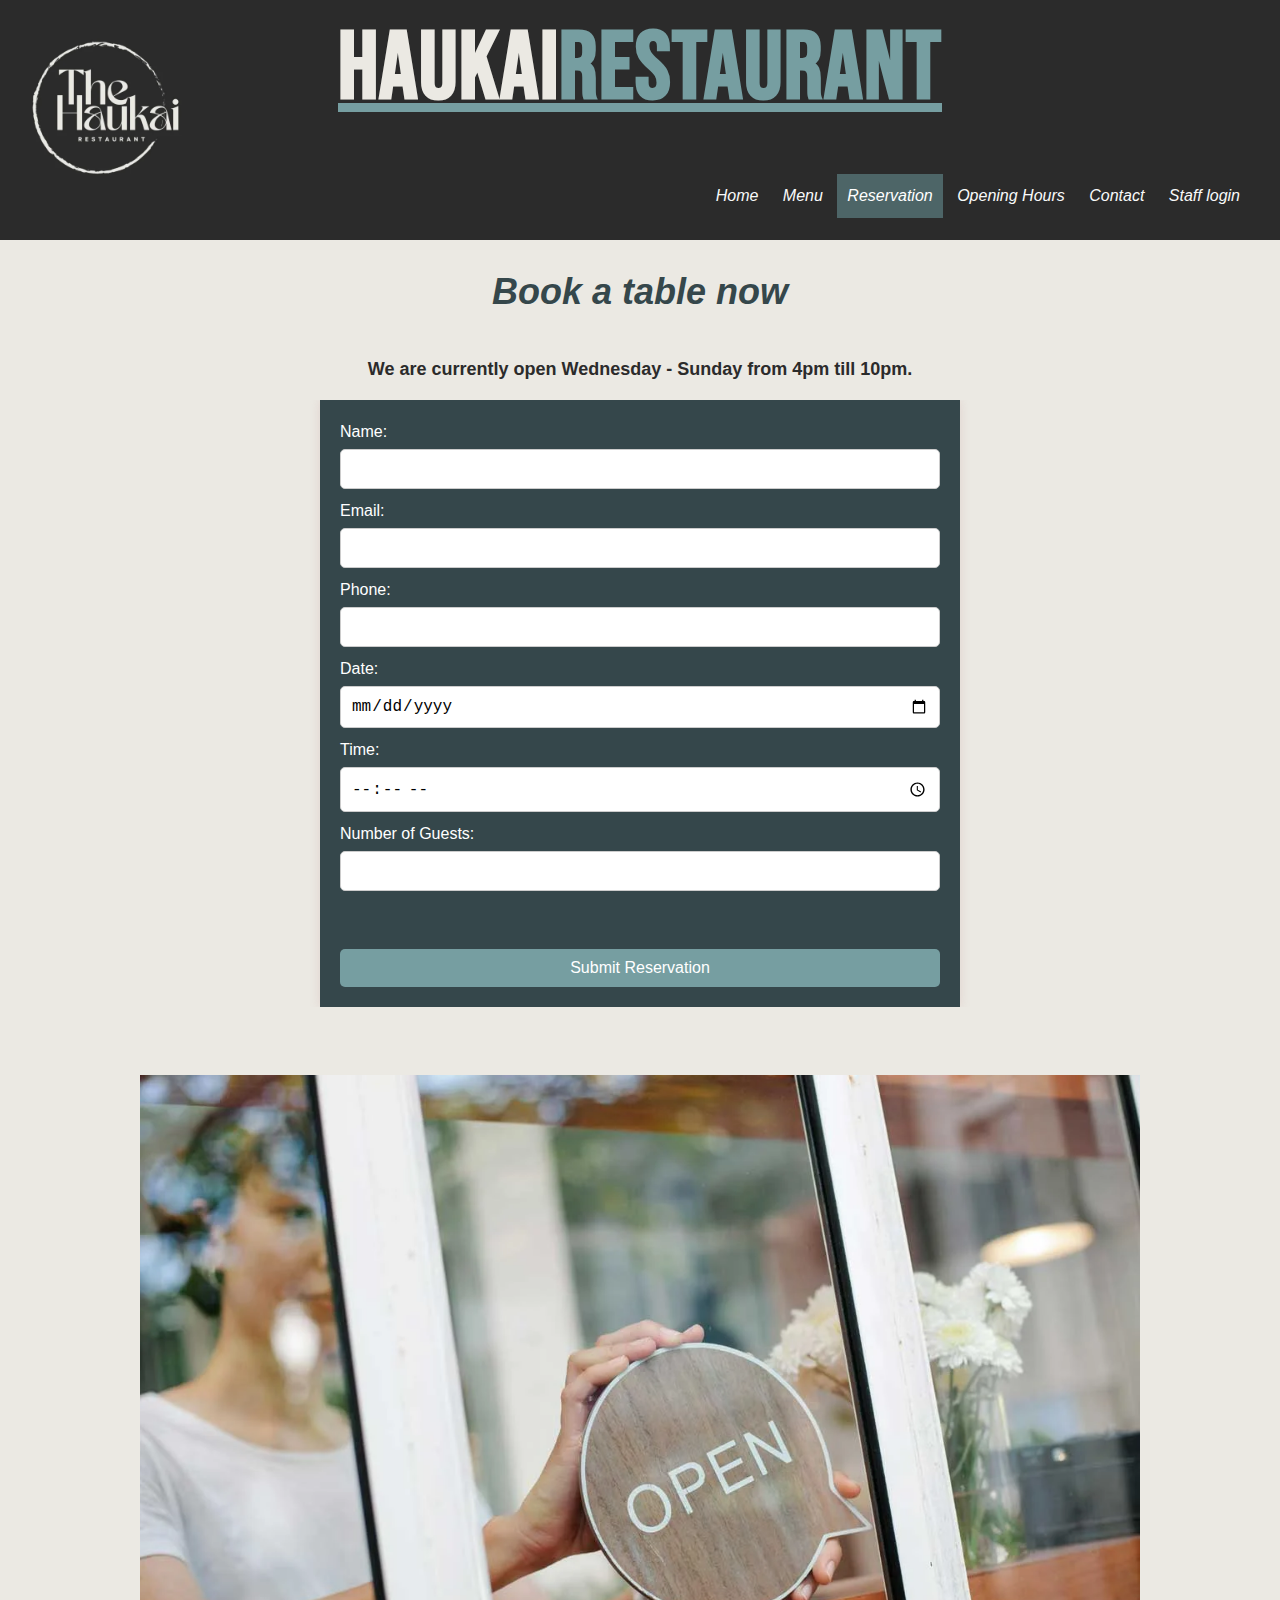
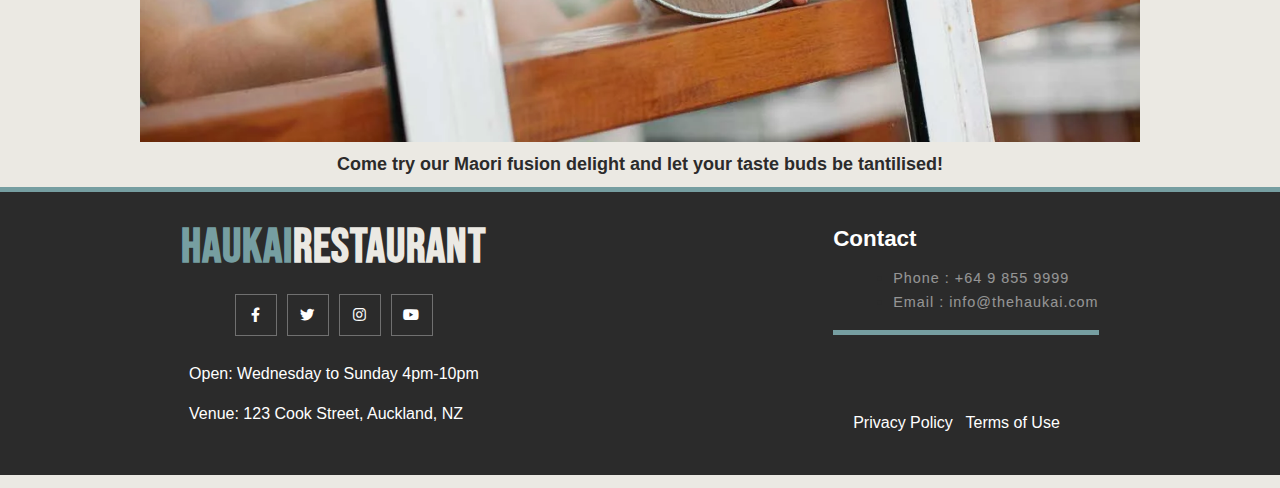
<file: reservation.html>
<!DOCTYPE html>
<html lang="en">


  <head>
      <meta charset="UTF-8">
      <meta name="viewport" content="width=device-width, initial-scale=1.0">
      <title>Welcome to Haukai Restaurant</title>
      <link rel="stylesheet" href="css/styles.css">
      <!--fonts-->
      <link 
      rel="preload"
      href="https://fonts.googleapis.com/css2?family=Trirong:wght@400;700&family=Poppins:wght@400;700&family=Bebas+Neue&display=swap" as="style" onload="this.onload=null;this.rel='stylesheet'"/>
      <noscript>
        <link href="https://fonts.googleapis.com/css2?family=Trirong:wght@400;700&family=Poppins:wght@400;700&family=Bebas+Neue&display=swap" rel="stylesheet" type="text/css"/>
      </noscript>
      <!-- footer social -->
      <link rel="stylesheet" href="https://cdnjs.cloudflare.com/ajax/libs/font-awesome/5.15.3/css/all.min.css">
      <!-- Reference the external JavaScript file -->
      <script src="js/script.js"></script>
  </head>

    <body>
      <header>
          <!--logo in text-->
          <a href="index.html" class="logo">
              <span>HAUKAI</span>RESTAURANT
          </a>
  
              <!--banner-->
          <div class="banner">
               <!--images banner-->
               <img src="images/img_logo.webp" class="img_logo" alt="Haukai Restaurant logo">
  
                  <nav class="nav">
                      <ul>
                          <li><a href="index.html">Home</a></li>
                          <li><a href="menu.html">Menu</a></li>
                          <li class="active"><a href="reservation.html">Reservation</a></li>
                          <li><a href="hours.html">Opening Hours</a></li>
                          <li><a href="contact.html">Contact</a></li>
                          <li><a href="staff.html">Staff login</a></li>
                          
                          
                      </ul>
                  </nav>
          </div>
      </header>

      <!--MAIN BODY OF PAGE-->
      <main>
        <!--Reservation page-->
      <div class="banner text">
        <h1>Book a table now</h1>
      </div>
        <div><h3> We are currently open Wednesday - Sunday from 4pm till 10pm.</h3></div>

        <!-- Reservation Form -->
        <div class="table-container">
            <form id="reservations-form" method="POST">
                <label for="name">Name:</label>
                <input type="text" id="name" name="name" required>

                <label for="email">Email:</label>
                <input type="email" id="email" name="email" required>

                <label for="phone">Phone:</label>
                <input type="tel" id="phone" pattern="[0-9]+" required>

                <label for="date">Date:</label>
                <input type="date" id="date" name="date" min="2024-01-18" max="2024-12-31" required>

                <label for="time">Time:</label>
                <input type="time" id="time" name="time" min="16:00" max="22:00" step="300" required>
                
                <label for="guests">Number of Guests:</label>
                <input type="number" id="guests" name="guests" min="1" required>
                <br>
                <br>
                <button type="submit">Submit Reservation</button>
            </form>
          </div>
          <br>
          <br>

          <div class="">
            <img 
                    srcset="
                    images/booking-400.webp 400w,
                    images/booking-800.webp 800w,
                    images/booking-1000.webp 1000w,
                    images/booking-1200.webp 1200w,
                    "      
                    src="images/booking-1200.webp" class="img_restaurant" alt="Haukai Restaurant staff in window with open sign"
                    />
          </div>
          <h3> Come try our Maori fusion delight and let your taste buds be tantilised!</h3>
        </main>

          <!--FOOTER-->
          <footer>
            <div class="footer-container">
              <!--logo text-container-->
              <div class="footer-logo">
                <a href="#"><span>haukai</span>restaurant</a>
              
                <!--social-->
                <div class="footer-social">
                  <a href="#"><i class="fab fa-facebook-f"></i></a>
                  <a href="#"><i class="fab fa-twitter"></i></a>
                  <a href="#"><i class="fab fa-instagram"></i></a>
                  <a href="#"><i class="fab fa-youtube"></i></a>
                </div>
                <div class="footer-bottom">
                  <p> Open: Wednesday to Sunday 4pm-10pm</p>
                  
                  <p> Venue: 123 Cook Street, Auckland, NZ</p>
                </div>
              </div>
              
              
              <!--links-->
              <div class="footer-links">
                <strong>Contact</strong>
                <ul>
                  <li><a href="#">Phone : +64 9 855 9999</a></li>
                  <li><a href="#">Email : info@thehaukai.com</a></li>
                </ul>
                <div class="subfooter">
                  <p>&copy; The Haukai Restaurant</p>
                  
                  <a href="privacy.html">Privacy Policy</a> |
                  <a href="terms.html">Terms of Use</a>
                </div>
                
              </div>
            </div>
          </footer>

    </body>

</html>
</file>
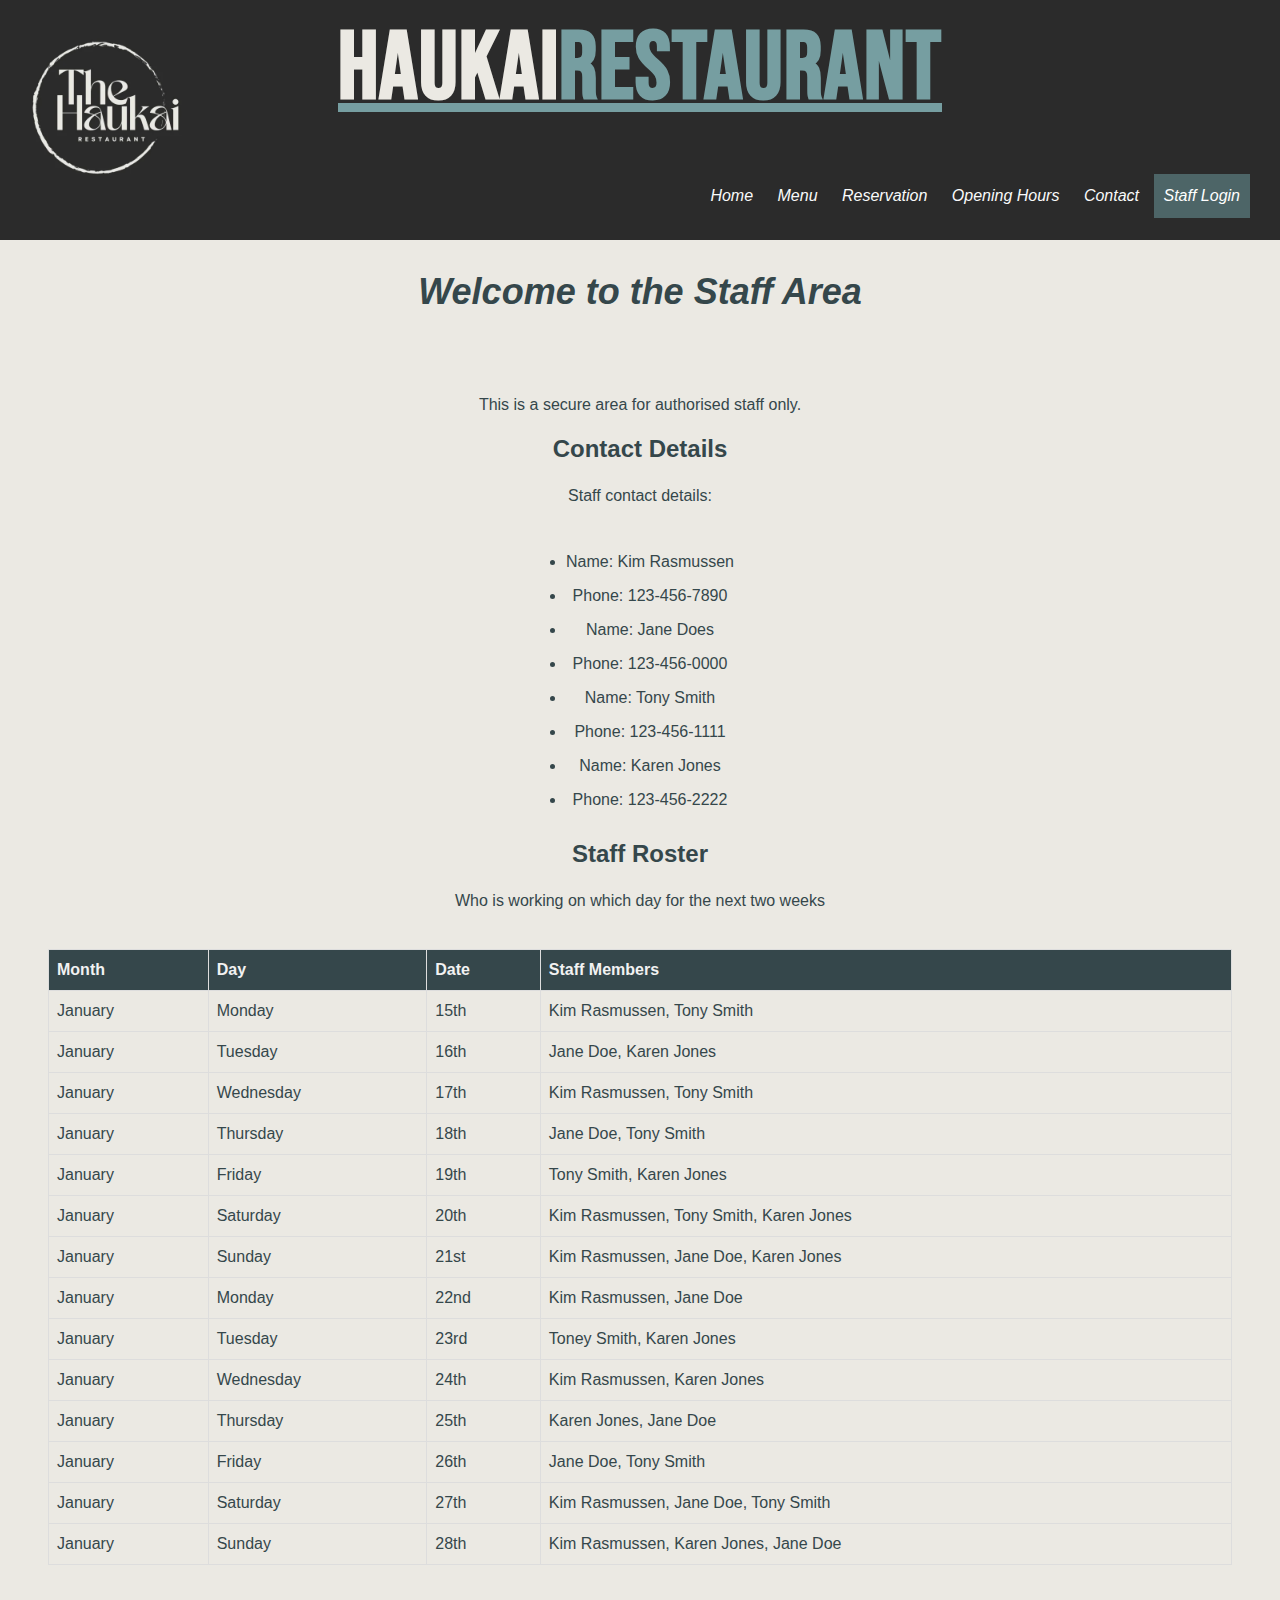
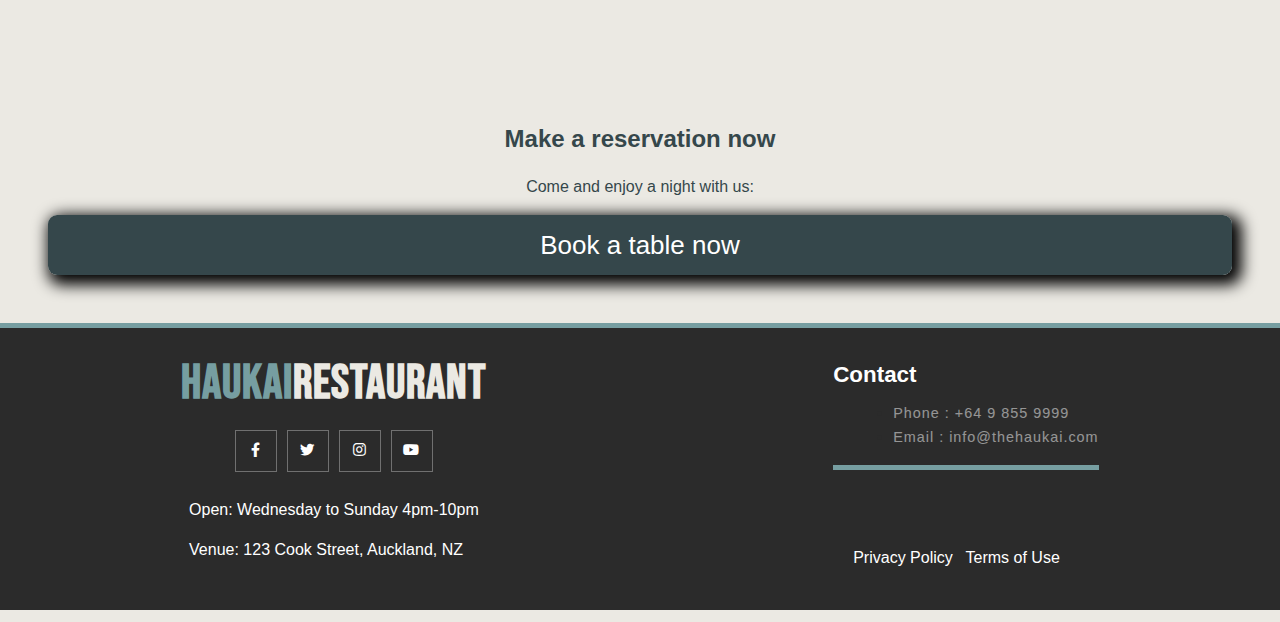
<file: staff.html>
<!DOCTYPE html>
<html lang="en">

<head>
    <meta charset="UTF-8">
    <meta name="viewport" content="width=device-width, initial-scale=1.0">
    <title>Staff Area</title>
    <meta name="description" content="Experience the unique flavors of Māori and Pākeha kai at Haukai Restaurant. Explore our menu, make a reservation, and indulge in traditional and innovative dishes. Open Wednesday to Sunday, 4pm-10pm. Visit us at 123 Cook Street, Auckland, NZ.">
    <link rel="stylesheet" href="css/styles.css">

    <!--fonts-->
    <link
    rel="preload"
    href="https://fonts.googleapis.com/css2?family=Trirong:wght@400;700&family=Poppins:wght@400;700&family=Bebas+Neue&display=swap" as="style" onload="this.onload=null;this.rel='stylesheet'"/>
    <noscript>
      <link href="https://fonts.googleapis.com/css2?family=Trirong:wght@400;700&family=Poppins:wght@400;700&family=Bebas+Neue&display=swap" rel="stylesheet" type="text/css"/>
    </noscript>
    <!-- Reference the external JavaScript file -->
    <script src="js/script.js"></script>

    <!-- Custom CSS for styling the login form -->
    <style>
        #login-form {
            max-width: 300px;
            margin: 0 auto;
        }

        .staff-section table {
            width: 100%;
            border-collapse: collapse;
            margin-top: 20px;
        }

        .staff-section table, .staff-section th, .staff-section td {
            border: 1px solid #ddd;
        }

        .staff-section th, .staff-section td {
            padding: 8px;
            text-align: left;
        }

        .staff-section th {
            background-color: #35474B;
            color: #f2f2f2;
        }
    </style>

</head>

<body>
    <header>
        <a href="index.html" class="logo">
            <span>HAUKAI</span>RESTAURANT
        </a>
        <div class="banner">
            <img src="images/img_logo.webp" class="img_logo" alt="Haukai Restaurant logo">
            <nav class="nav">
                <ul>
                    <li><a href="index.html">Home</a></li>
                    <li><a href="menu.html">Menu</a></li>
                    <li><a href="reservation.html">Reservation</a></li>
                    <li><a href="hours.html">Opening Hours</a></li>
                    <li><a href="contact.html">Contact</a></li>
                    <li><a href="staff.html">Staff Login</a></li>
                </ul>
            </nav>
        </div>
    </header>

    <main>
        <!--Staff Area-->
        <div class="banner">
            <h1>Welcome to the Staff Area</h1>
        </div>
        <div class="content">
            <p>This is a secure area for authorised staff only.</p>

            <!-- Staff Contact Details -->
            <div class="staff-section">
                <div class="col_header">
                    <h2>Contact Details</h2>
                </div>

                <p>Staff contact details: </p>
                <div class="contact-details">
                    <ul>
                        <li>Name: Kim Rasmussen</li>
                        <li>Phone: 123-456-7890</li>
                        <li>Name: Jane Does</li>
                        <li>Phone: 123-456-0000</li>
                        <li>Name: Tony Smith</li>
                        <li>Phone: 123-456-1111</li>
                        <li>Name: Karen Jones</li>
                        <li>Phone: 123-456-2222</li>
                    </ul>
                </div>
            </div>

            <!-- Staff Roster -->
            <div class="staff-section">
                <div class="col_header">
                    <h2>Staff Roster</h2>
                </div>

                <p>Who is working on which day for the next two weeks</p>
                <div class="flex-column">
                    <table>
                        <thead>
                            <tr>
                                <th>Month</th>
                                <th>Day</th>
                                <th>Date</th>
                                <th>Staff Members</th>
                            </tr>
                        </thead>
                        <tbody>
                            <tr>
                                <td>January</td>
                                <td>Monday</td>
                                <td>15th</td>
                                <td>Kim Rasmussen, Tony Smith</td>
                            </tr>
                            <tr>
                                <td>January</td>
                                <td>Tuesday</td>
                                <td>16th</td>
                                <td>Jane Doe, Karen Jones</td>
                            </tr>
                            <tr>
                                <td>January</td>
                                <td>Wednesday</td>
                                <td>17th</td>
                                <td>Kim Rasmussen, Tony Smith</td>
                            </tr>
                            <tr>
                                <td>January</td>
                                <td>Thursday</td>
                                <td>18th</td>
                                <td>Jane Doe, Tony Smith</td>
                            </tr>
                            <tr>
                                <td>January</td>
                                <td>Friday</td>
                                <td>19th</td>
                                <td>Tony Smith, Karen Jones</td>
                            </tr>
                            <tr>
                                <td>January</td>
                                <td>Saturday</td>
                                <td>20th</td>
                                <td>Kim Rasmussen, Tony Smith, Karen Jones</td>
                            </tr>
                            <tr>
                                <td>January</td>
                                <td>Sunday</td>
                                <td>21st</td>
                                <td>Kim Rasmussen, Jane Doe, Karen Jones</td>
                            </tr>
                            <tr>
                                <td>January</td>
                                <td>Monday</td>
                                <td>22nd</td>
                                <td>Kim Rasmussen, Jane Doe</td>
                            </tr>
                            <tr>
                                <td>January</td>
                                <td>Tuesday</td>
                                <td>23rd</td>
                                <td>Toney Smith, Karen Jones</td>
                            </tr>
                            <tr>
                                <td>January</td>
                                <td>Wednesday</td>
                                <td>24th</td>
                                <td>Kim Rasmussen, Karen Jones</td>
                            </tr>
                            <tr>
                                <td>January</td>
                                <td>Thursday</td>
                                <td>25th</td>
                                <td>Karen Jones, Jane Doe</td>
                            </tr>
                            <tr>
                                <td>January</td>
                                <td>Friday</td>
                                <td>26th</td>
                                <td>Jane Doe, Tony Smith</td>
                            </tr>
                            <tr>
                                <td>January</td>
                                <td>Saturday</td>
                                <td>27th</td>
                                <td>Kim Rasmussen, Jane Doe, Tony Smith</td>
                            </tr>
                            <tr>
                                <td>January</td>
                                <td>Sunday</td>
                                <td>28th</td>
                                <td>Kim Rasmussen, Karen Jones, Jane Doe</td>
                            </tr>

                        </tbody>
                    </table>
                </div>
            </div>
        </div>
    </main>
    <br>
    <br>

    <!--Reservations link-->
    <div class="content">
        <h2>Make a reservation now</h2>
        <p>Come and enjoy a night with us:</p>
        <div class="myButton">
            <a href="reservation.html">Book a table now</a>
        </div>
    </div>
    <br>
    <br>

    <!-- footer social -->
    <link rel="stylesheet" href="https://cdnjs.cloudflare.com/ajax/libs/font-awesome/5.15.3/css/all.min.css">

    <!--FOOTER-->
    <footer>
        <div class="footer-container">
            <!--logo text-container-->
            <div class="footer-logo">
                <a href="#"><span>haukai</span>restaurant</a>

                <!--social-->
                <div class="footer-social">
                    <a href="#"><i class="fab fa-facebook-f"></i></a>
                    <a href="#"><i class="fab fa-twitter"></i></a>
                    <a href="#"><i class="fab fa-instagram"></i></a>
                    <a href="#"><i class="fab fa-youtube"></i></a>
                </div>
                <div class="footer-bottom">
                    <p>Open: Wednesday to Sunday 4pm-10pm</p>

                    <p>Venue: 123 Cook Street, Auckland, NZ</p>
                </div>
            </div>

            <!--links-->
            <div class="footer-links">
                <strong>Contact</strong>
                <ul>
                    <li><a href="#">Phone : +64 9 855 9999</a></li>
                    <li><a href="#">Email : info@thehaukai.com</a></li>
                </ul>
                <div class="subfooter">
                    <p>&copy; The Haukai Restaurant</p>

                    <a href="privacy.html">Privacy Policy</a> |
                    <a href="terms.html">Terms of Use</a>
                </div>
            </div>
        </div>
    </footer>

</body>

</html>
</file>
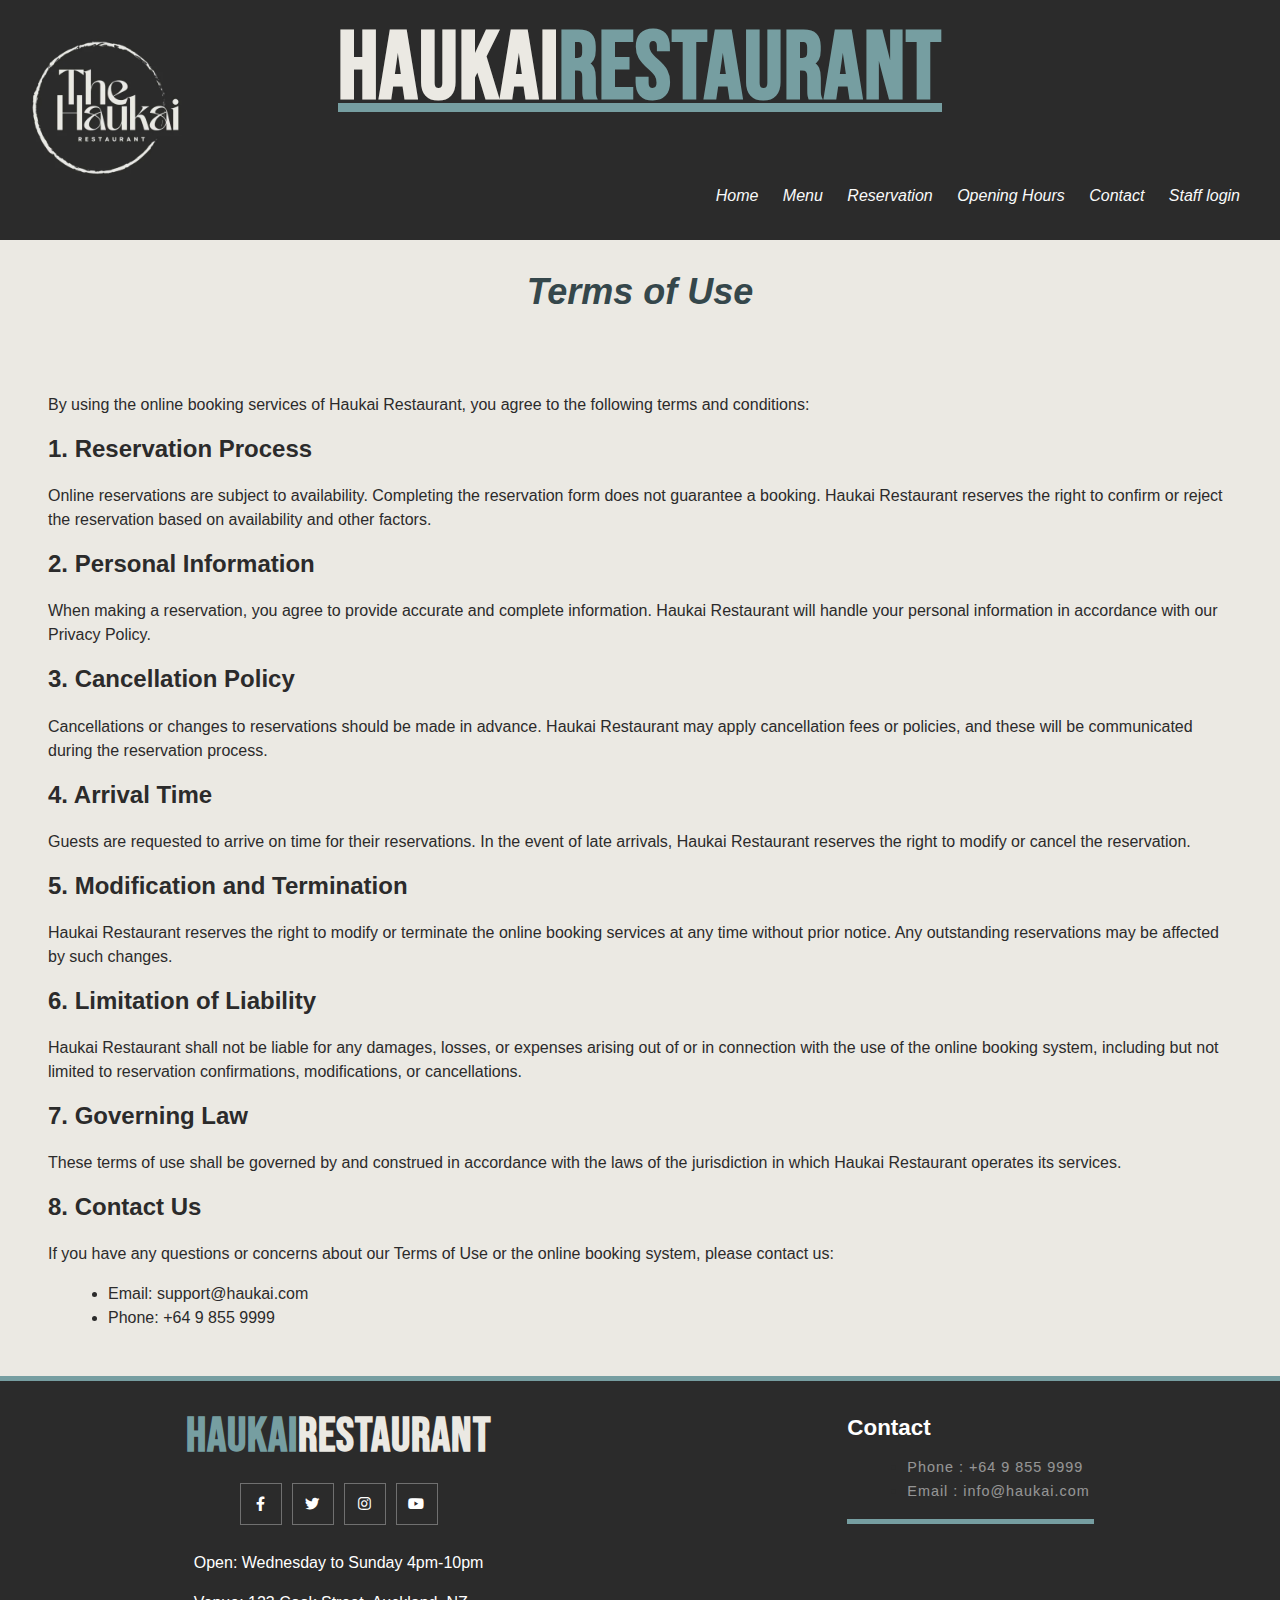
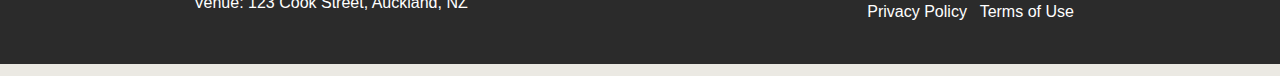
<file: terms.html>
<!DOCTYPE html>
<html lang="en">

<head>
    <meta charset="UTF-8">
    <meta name="viewport" content="width=device-width, initial-scale=1.0">
    <title>Welcome to Haukai Restaurant</title>
    <link rel="stylesheet" href="css/styles.css">
    <!--fonts-->
    <link 
    rel="preload"
    href="https://fonts.googleapis.com/css2?family=Trirong:wght@400;700&family=Poppins:wght@400;700&family=Bebas+Neue&display=swap" as="style" onload="this.onload=null;this.rel='stylesheet'"/>
    <noscript>
      <link href="https://fonts.googleapis.com/css2?family=Trirong:wght@400;700&family=Poppins:wght@400;700&family=Bebas+Neue&display=swap" rel="stylesheet" type="text/css"/>
    </noscript>
    <!-- footer social -->
    <link rel="stylesheet" href="https://cdnjs.cloudflare.com/ajax/libs/font-awesome/5.15.3/css/all.min.css">
    <!-- Reference the external JavaScript file -->
    <script src="js/script.js"></script>
</head>

<body>
    <header>
        <!--logo in text-->
        <a href="index.html" class="logo">
            <span>HAUKAI</span>RESTAURANT
        </a>

            <!--banner-->
        <div class="banner">
             <!--images banner-->
             <img src="images/img_logo.webp" class="img_logo" alt="Haukai Restaurant logo">

                <nav class="nav">
                    <ul>
                        <li><a href="index.html">Home</a></li>
                        <li><a href="menu.html">Menu</a></li>
                        <li><a href="reservation.html">Reservation</a></li>
                        <li><a href="hours.html">Opening Hours</a></li>
                        <li><a href="contact.html">Contact</a></li>
                        <li><a href="staff.html">Staff login</a></li>
                    </ul>
                </nav>
        </div>
    </header>

    <!--MAIN BODY OF PAGE-->
    <main>
        <!--Terms and Conditions-->
        <section>
            <div class="banner text">
                <h1>Terms of Use</h1>
            </div>
            <div class="section-content">
            <p>By using the online booking services of Haukai Restaurant, you agree to the following terms and conditions:</p>

            <h2>1. Reservation Process</h2>
            <p>Online reservations are subject to availability. Completing the reservation form does not guarantee a booking. Haukai Restaurant reserves the right to confirm or reject the reservation based on availability and other factors.</p>

            <h2>2. Personal Information</h2>
            <p>When making a reservation, you agree to provide accurate and complete information. Haukai Restaurant will handle your personal information in accordance with our Privacy Policy.</p>

            <h2>3. Cancellation Policy</h2>
            <p>Cancellations or changes to reservations should be made in advance. Haukai Restaurant may apply cancellation fees or policies, and these will be communicated during the reservation process.</p>

            <h2>4. Arrival Time</h2>
            <p>Guests are requested to arrive on time for their reservations. In the event of late arrivals, Haukai Restaurant reserves the right to modify or cancel the reservation.</p>

            <h2>5. Modification and Termination</h2>
            <p>Haukai Restaurant reserves the right to modify or terminate the online booking services at any time without prior notice. Any outstanding reservations may be affected by such changes.</p>

            <h2>6. Limitation of Liability</h2>
            <p>Haukai Restaurant shall not be liable for any damages, losses, or expenses arising out of or in connection with the use of the online booking system, including but not limited to reservation confirmations, modifications, or cancellations.</p>

            <h2>7. Governing Law</h2>
            <p>These terms of use shall be governed by and construed in accordance with the laws of the jurisdiction in which Haukai Restaurant operates its services.</p>

            <h2>8. Contact Us</h2>
            <p>If you have any questions or concerns about our Terms of Use or the online booking system, please contact us:</p>
            <ul>
                <li>Email: support@haukai.com</li>
                <li>Phone: +64 9 855 9999</li>
            </ul>
            </div>
        </section>
    </main>

    <!--FOOTER-->
    <footer>
        <div class="footer-container">
            <!--logo text-container-->
            <div class="footer-logo">
                <a href="#"><span>haukai</span>restaurant</a>

                <!--social-->
                <div class="footer-social">
                    <a href="#"><i class="fab fa-facebook-f"></i></a>
                    <a href="#"><i class="fab fa-twitter"></i></a>
                    <a href="#"><i class="fab fa-instagram"></i></a>
                    <a href="#"><i class="fab fa-youtube"></i></a>
                </div>
                <div class="footer-bottom">
                    <p> Open: Wednesday to Sunday 4pm-10pm</p>

                    <p> Venue: 123 Cook Street, Auckland, NZ</p>
                </div>
            </div>

            <!--links-->
            <div class="footer-links">
                <strong>Contact</strong>
                <ul>
                    <li><a href="#">Phone : +64 9 855 9999</a></li>
                    <li><a href="#">Email : info@haukai.com</a></li>
                </ul>
                <div class="subfooter">
                    <p>&copy; The Haukai Restaurant</p>

                    <a href="privacy.html">Privacy Policy</a> |
                    <a href="terms.html">Terms of Use</a>
                </div>

            </div>
        </div>
    </footer>

</body>

</html>
</file>
<file: css/styles.css>
/*--------------------------------------------------------------
# GENERAL STYLES
--------------------------------------------------------------*/

@font-face {
  font-family: 'Bebas Neue';
  src: url('fonts\BebasNeue-Regular.ttf') format('ttf');
  font-weight: normal;
  font-style: normal;
}

body {
    font-family: Arial, Helvetica, sans-serif;
    font-size: 16px;
    line-height: 1.5;
    color: #2b2b2b;
    background-color: #ebe9e3;
  }

     
  .section-video {
    border: 1px solid #000;
    padding: 10px;
    background-color:  rgb(79, 138, 142);
    font-weight: bold;
    font-style: italic;
    color: #ffffff;
  }
  
  /* header text content styles */
  h1,
  h2,
  h3 {
    margin-top: 0;
  }
  
  h1 {
    font-size: 36px;
    line-height: 1.2;
  }
  
  h2 {
    font-family: Verdana, Geneva, Tahoma, sans-serif;
    font-size: 24px;
    line-height: 1.3;
  }
  
  h3 {
    font-size: 18px;
    line-height: 1.4;
    text-align: center;
  }
  
  /* List styles */    
  ul {
    list-style: disc;
    margin-left: 20px;
    list-style-position: outside;
  }
    
  ol {
    list-style: decimal;
    margin-left: 20px;
  }
  a {
    color:  #ffffff;
    text-decoration: none;
  }
  
  a:hover {
    text-decoration: underline;
  }
  
  img {
    max-width: 100%;
    height: auto;
  }
  
  /* Logo Text in main header and footer*/
  .logo {
  font-family: 'Bebas Neue', sans-serif;
  font-size: 6rem;
  font-weight: 600;
  letter-spacing: 1px;
  color:  #769ea1;
  display: flex;
  justify-content: center;
  align-items: center;
  margin-top: 0px;
  margin-bottom: 0;
  }
  
  .logo span {
  color: #ebe9e3;
  }


  /* mobile friendly logo*/
  @media screen and (max-width: 800px) {
    .logo,
    .logo span {
      display: none;
     
    }
   
  }


  /*--------------------------------------------------------------
# Header
--------------------------------------------------------------*/
    /* Header styles */
  header {
      background:  #2b2b2b;
      color: #fff;
      padding: 10px;
      margin: -20px;
      overflow: hidden;
  
  }
  
  /* Fixed header styles */
  header {
    position: flex;
    top: 0;
    left: 0;
    right: 0;
    z-index: 999;
    
    }
    
    @media screen and (max-width: 500px) {
      header {
        background: #2b2b2b;
        color: #fff;
        padding: 15px; /* Adjust padding as needed */
        margin: -20px;
        overflow: hidden;
      }
    
      h1 {
        font-size: 24px; /* Adjust font size as needed */
      }
    }
    
      /*--------------------------------------------------------------
# Main
--------------------------------------------------------------*/

    main {
    margin-top: 30px; /* Add margin to the top of the main content to prevent it from overlapping with the fixed header */
    margin-bottom: 30px;
    }
    
    /* mobile friendly banner*/
    @media screen and (max-width: 800px) {
      header {
        width: 100%;
        position: relative;
      }
   
    }
    @media screen and (max-width: 800px){
      main{
        mar
      }
    }
    
 /*--------------------------------------------------------------
# Navigation Menu
--------------------------------------------------------------*/
  nav {
  float: right;
  }
  
  nav ul {
    margin: 12px;
    padding: 0;

  }
  
  nav li {
    display: inline-block;
    margin: 0;
    padding: 0;
    
  }
  nav a:hover {
    background-color: #ebe9e3;
    color: #2b2b2b;
  }
  
  
  nav a {
    display: inline-block;
    padding: 10px;
    color: #f9fafa;
  }
  
  
    .active {
      background-color: #4d6567; 
      color: #ffffff; 
    }
  

    /* Media query for mobile devices */
    @media only screen and (max-width: 800px) {
      nav {
          flex-direction: column;
          align-items: center;
      }

      nav ul {
          flex-direction: column;
      }

      nav li {
          margin: 5px 0;
      }

       /* Larger touch-friendly menu items */
      nav a {
        display: block;
        padding: 15px; /* Increase padding for touch-friendly area */
        font-size: 18px; /* Increase font size for better readability */
      }
  }
  /*--------------------------------------------------------------
# Banner
--------------------------------------------------------------*/
  .banner {
    font-style: italic;
    text-align: center;
    color: #35474B;
    padding: 20px;
    
  }
  
  /* mobile friendly banner*/
  @media screen and (max-width: 800px) {
    .banner {
      max-width: 100%;
     
    }
  }
  

  /*--------------------------------------------------------------
# Columns
--------------------------------------------------------------*/
  /* Create three equal columns that float next to each other */
.column {
  float: left;
  width: 40%;
  margin: 5%;
}

.col_header {
  text-align: center;
  color: #35474B;
}
/* Clear floats after the columns */
.row:after {
  content: "";
  display: table;
  clear: both;
}

/* Responsive layout - makes the three columns stack on top of each other instead of next to each other on smaller screens (600px wide or less) */
@media screen and (max-width: 500px) {
  .column {
    width: 90%; /* Adjust width as needed */
    margin: 5px; /* Adjust margin as needed */
  }
}

@media screen and (min-width: 501px) and (max-width: 800px) {
  .column {
    width: 48%; /* Adjust width as needed */
  }
}

/*-----------------------------------------------------------------
# NEW Flex Boxes
------------------------------------------------------------------*/
.flex-container {
  display: flex;
  justify-content: space-between;
}

.contact-details {
  display: flex;
  justify-content: center;
  align-items: center;
}

.contact-details ul {
  list-style-type: disc; 
  padding: 0; 
}

.contact-details li {
  margin: 10px 0; 
}

.flex-column {
  display: flex;
  flex-direction: column;
}

  /*--------------------------------------------------------------
# Images
--------------------------------------------------------------*/

  
  .img_logo
   {
    position: absolute;
    left: 10px;
    top: 8px;
    width: 200px;
    height: 200px;
    object-fit: contain;
    object-position: center;
    opacity: 100%;
  }
  /* Styles for mobile devices */
  @media only screen and (max-width: 768px) {
    .img_logo {
      position:sticky;
      max-width: 50%;
      height: auto;
      margin:  auto;
      opacity: 50%;
    }
  }
  
  
  .img_featured {
    max-width: 1000px;
    
    object-fit: cover;
    object-position: center;
    opacity: 1;
    margin: 0 auto;
    margin-top: 20px;
    margin-bottom: 10px;
    display: block;
  }
  /* Styles for mobile devices */
  @media (max-width: 768px) {
    .img_featured {
      width: 100%;
      height: auto;
      max-height: 300px;
    }
  }
  
  .img_restaurant {
    max-width: 1000px;
    
    object-fit: cover;
    object-position: center;
    opacity: 1;
    margin: 0 auto;
    margin-top: 20px;
    margin-bottom: 10px;
    display: block;
  }
  /* Styles for mobile devices */
  @media (max-width: 768px) {
    .img_restaurant {
      width: 100%;
      height: auto;
      max-height: 300px;
    }
  }

  .img_menu {
    max-width: 100%;
    
    object-fit: cover;
    object-position: center;
    opacity: 1;
    margin: 0 auto;
    margin-top: 20px;
    margin-bottom: 10px;
    display: block;
  }
  /* Styles for mobile devices */
  @media (max-width: 768px) {
    .img_featured {
      width: 100%;
      height: auto;
      max-height: 300px;
    }
  }

/*--------------------------------------------------------------
# Content
--------------------------------------------------------------*/

.section-content {
  text-align: left;
  margin-left: 20px;
  margin-right: 20px;
  padding: 20px;
}

.content {
  text-align: center;
  color: #35474B;
  margin-left: 20px;
  margin-right: 20px;
  padding: 20px;
  
}

/* mobile friendly banner*/
@media screen and (max-width: 800px) {
  .content 
  .section-content{
    max-width: 100%;
   
  }
}

 /*--------------------------------------------------------------
# Buttons
--------------------------------------------------------------*/  

  .myButton {
    color: rgb(254, 253, 253); 
    font-size: 26px; 
    line-height: 26px; 
    padding: 17px; 
    border-radius: 9px; 
    font-family: Arial, Helvetica, sans-serif; 
    font-weight: normal; 
    text-decoration: none; 
    font-style: normal; 
    font-variant: normal; 
    text-transform: none; 
    text-align: center;
    background-image: linear-gradient(to right, #35474B 0%, #35474B 50%, #35474B 100%); 
    box-shadow: rgb(0, 0, 0) 5px 5px 15px 5px; 
   
    }
    .myButton:hover {
    background: #4d6567; }
    .myButton:active {
    background: #769ea1; }
  
    
    /*--------------------------------------------------------------
# Calendar
--------------------------------------------------------------*/

  .calendar {
    text-align: center;
    margin-top: 20px;
    font-size: 18px;
}



th, td {
    border: 1px solid #ddd;
    padding: 15px;
}

th {
    background-color: #4d6567;
    color: #fff;
}  

/*--------------------------------------------------------------
# Tables
--------------------------------------------------------------*/  
.table-container {
  overflow-x: auto;
}

table {
  border-collapse: collapse;
  width: 100%;
  margin-bottom: 40px;
}

table th,
table td {
  border: 1px solid #ffffff;
  padding: 10px;
  white-space: nowrap; 
}

/* Responsive table styles for smaller screens */
@media only screen and (max-width: 500px) {
  .table-container {
    overflow-x: auto;
  }

  table {
    width: 100% !important;
    margin-left: 0 !important;
  }

  table th,
  table td {
    font-size: 14px !important;
    padding: 8px !important;
    box-sizing: border-box;
  }
}

  
   /*--------------------------------------------------------------
# Videos
--------------------------------------------------------------*/
      .video-container {
        position: relative;
        width: 100%;
        padding-bottom: 56.25%; 
        overflow: hidden;
      }
      
      .video-container iframe {
        position: absolute;
        top: 0;
        left: 0;
        width: 100%;
        height: 100%;
        
      }
  
  
      
    /*--------------------------------------------------------------
# Forms
--------------------------------------------------------------*/
  form {
    width: 100%;
    max-width: 600px;
    margin: 0 auto;
    padding: 20px;
    background: linear-gradient(to bottom, #35474B, #35474B);
    color: #fff;
    box-shadow: 0 0 10px rgba(188, 122, 122, 0.2);
    display: flex; 
    flex-direction: column; 
  }
  /* Mobile style for form container*/
    @media screen and (max-width: 768px) {
      .form-container {
        margin-top: 120px; 
      }
    }
  
  form ul {
    padding: 10px;
    margin-bottom: 10px;
    list-style-type: none;
  }
  
  form ul li {
    width: 100%;
    padding: 10px;
    margin-bottom: 10px;
    border: 1px solid #ccc;
    border-radius: 5px; 
    font-size: 16px;
    box-sizing: border-box; 
 
  }
  
  form label {
    display: block;
    margin-bottom: 5px;
  }
  
  form input[type="text"],
  form input[type="tel"],
  form input[type="date"],
  form input[type="time"],
  form input[type="email"],
  form input[type="number"],
  form textarea {
    width: 100%;
    padding: 10px;
    margin-bottom: 10px;
    border: 1px solid #ccc;
    border-radius: 5px;
    font-size: 16px;
    box-sizing: border-box; 
  }
  
  form button[type="submit"] {
    display: block;
    width: 100%;
    padding: 10px;
    border: none;
    border-radius: 5px;
    font-size: 16px;
    background-color: #769ea1;
    color: #fff;
    
  }
 form button:hover {
    background-color: #ffffff; /* change to your desired color */
    color: #35474B; /* change to your desired color */

  }
  
  /* Responsive styles for smaller screens for forms*/
    @media (max-width: 768px) {
      form {
        padding: 10px;
      }
  
      form input[type="text"],
      form input[type="email"],
      form textarea {
        font-size: 14px;
        padding: 8px;
        margin-bottom: 8px;
      }
  
      form button[type="submit"] {
        padding: 8px;
        margin: 10px;
        font-size: 14px;
      }
    }
  
    
   /*--------------------------------------------------------------
# Footer
--------------------------------------------------------------*/
  footer {
    background-color: #2b2b2b;
    padding: 20px 20px;
    border-top: 5px solid #769ea1;
    margin: -20px;
    position: relative; 
  }
   
  .subfooter {
    background-color: #2b2b2b;
    padding: 20px 20px;
    border-top: 5px solid #769ea1;
    position: relative; 
  }
  .footer-line {
    background-color: #2b2b2b;
    padding: 20px 20px;
    border-top: 5px solid #769ea1;
    position: relative; 
  }
  .footer-container {
    max-width: 100%;
    margin: auto;
    display: flex;
    justify-content: space-around;
    align-items: flex-start;
  }
  
   .footer-logo {
  display: flex;
  flex-direction: column;
  justify-content: center;
  align-items: center;
  }
    
  .footer-logo a {
  font-family: 'Bebas Neue';
  color: #ebe9e3;
  font-size: 3rem;
  font-weight: 600;
  letter-spacing: 1px;
  }
    
  .footer-logo a span {
    color:  #769ea1;
  }
  
  /*footer smaller device styles */
    @media (max-width: 768px) {
        .footer-container {
          flex-direction: column;
          align-items: center;
        }
      
        .footer-logo {
          margin-bottom: 20px;
        }
      
        .footer-links ul li {
          margin: 8px 0px;
        }
      }
      
    
  .footer-social {
  display: flex;
  margin-top: 10px;
  }
      
  .footer-social a {
    width: 40px;
    height: 40px;
    display: flex;
    justify-content: center;
    align-items: center;
    color: #ffffff;
    border: 1px solid #ffffff54;
    font-size: 0.9rem;
    margin: 0px 5px;
    transition: all ease 0.3s;
  }  
    
  .footer-social a:hover {
    background-color: #769ea1;
    transition: all ease 0.3s;
  }
    
  .footer-links {
    margin-top: 10px;
  }
    
  .footer-links strong {
    color: #ffffff;
    font-size: 1.4rem;
    font-weight: 600;
  }
    
  .footer-links ul {
    margin-top: 10px;
  }
    
  .footer-links ul li a {
    color: #ffffff;
    opacity: 50%;
    margin: px 0px;
    font-size: 0.9rem;
    letter-spacing: 1px;
    transition: all ease 0.3s;
  }
    
  .footer-links li a:hover {
    opacity: 50%;
    transition: all ease 0.3s;
  }
    
  .footer {
    background-color: #333;
    color: #fff;
    padding: 20px;
  }
  
  .green-bar {
    background-color: #769ea1;
    height: 5px;
    width: 100%;
    margin-top: 20px;
  }  
  
    /* Footer bottom styles */
  .footer-bottom {
  object-position: left;
  margin-top: 10px;
  color:white
  }
  
  .footer-text {
  color: #fff;
  font-size: 14px;
  opacity: 0.7;
  }
  
  .footer-text a {
  color: #fff;
  opacity: 0.7;
  }
  
  .footer-text a:hover {
  opacity: 1;
  }
</file>
